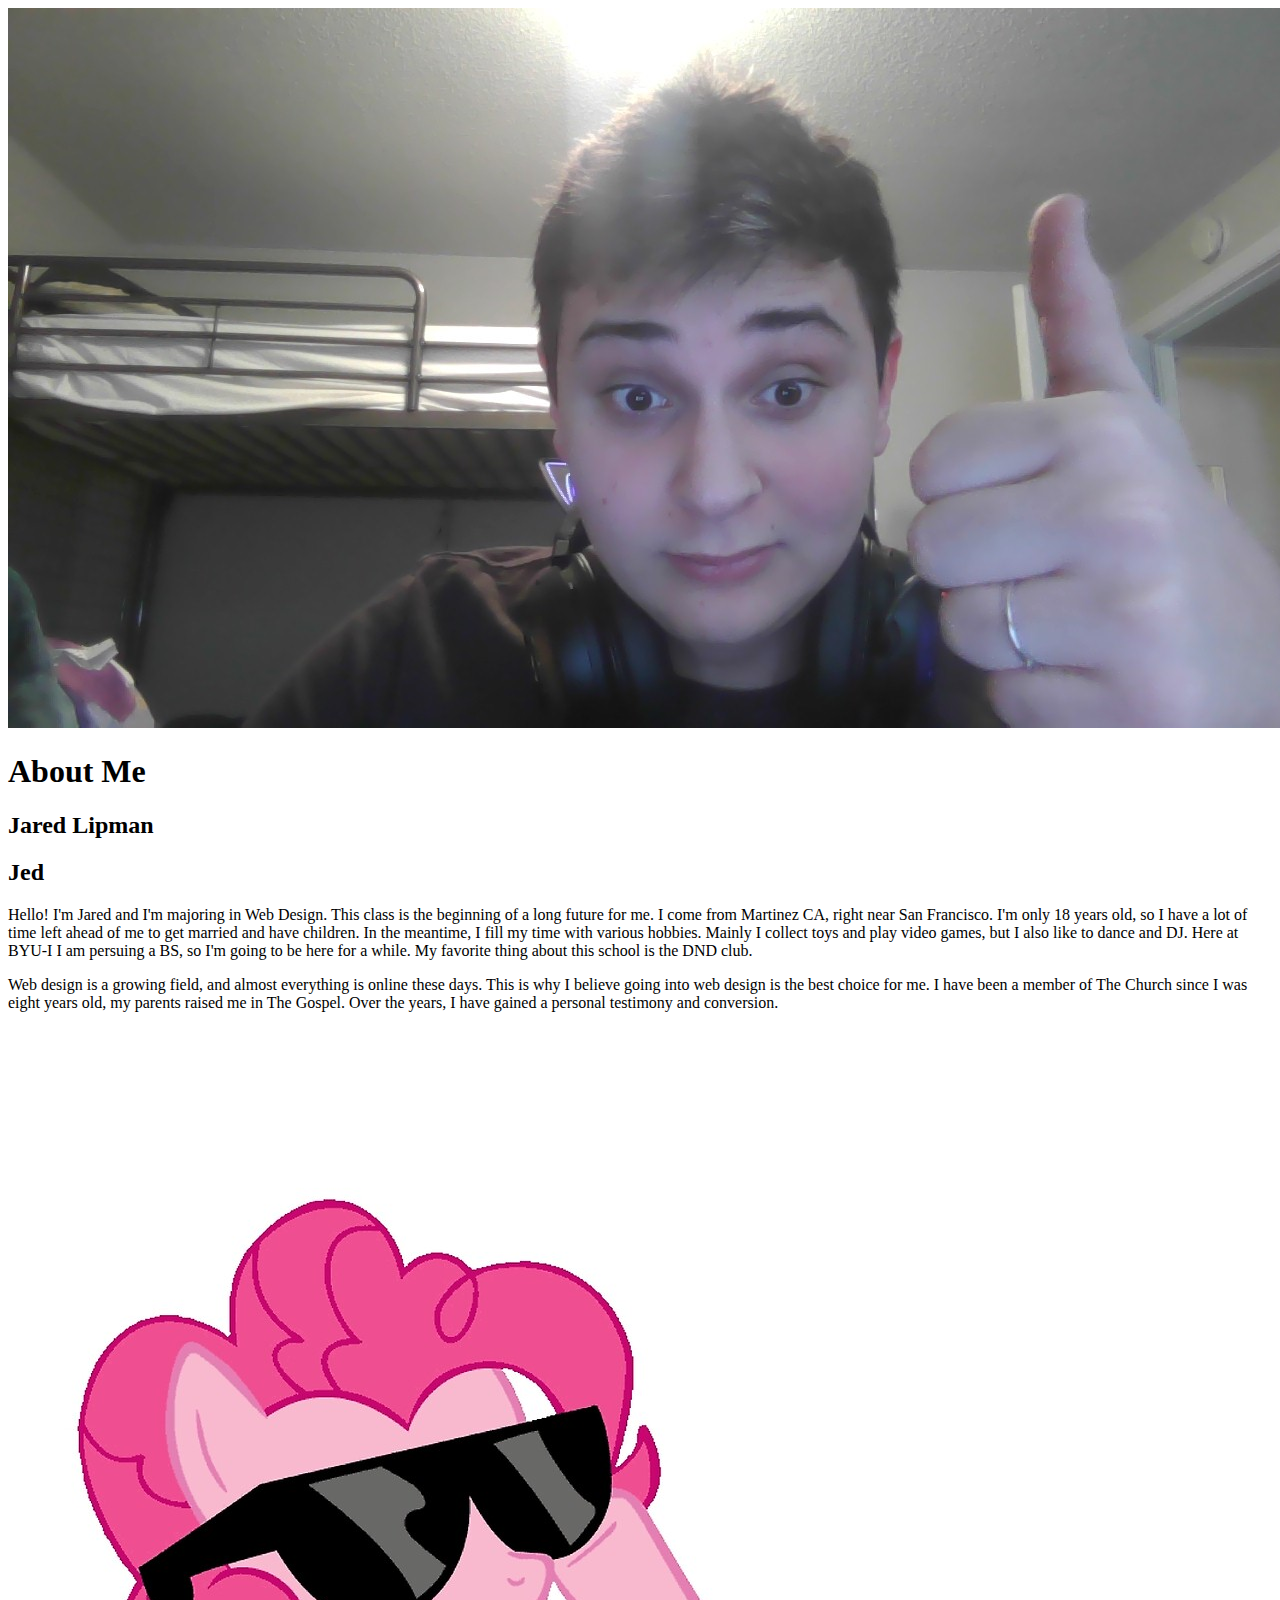
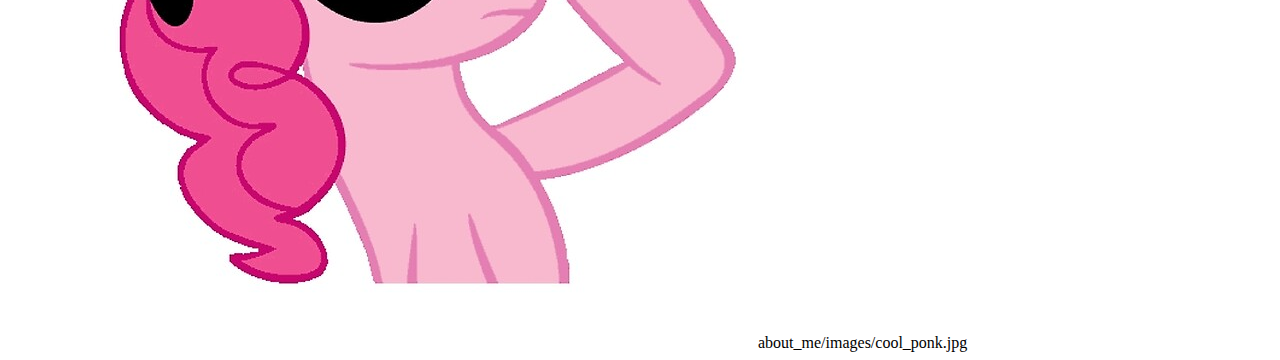
<file: about_me/index.html>
<!DOCTYPE html>
<html lang="en">
  <head>
    <meta charset="UTF-8">
    <meta http-equiv="X-UA-Compatible" content="IE=edge">
    <meta name="viewport" content="width=device-width, initial-scale=1.0">
    <img src="images/me.jpg" alt="literally me">
    <title>All About Me</title>
  </head>
  <body>
    <h1>About Me</h1>
    <h2>Jared Lipman</h2>
    <h2>Jed</h2>
    <p>Hello! I'm Jared and I'm majoring in Web Design. This class is the beginning of a long future for me. I come from Martinez CA, right near San Francisco. I'm only 18 years old, so I have a lot of time left ahead of me to get married and have children. In the meantime, I fill my time with various hobbies. Mainly I collect toys and play video games, but I also like to dance and DJ. Here at BYU-I I am persuing a BS, so I'm going to be here for a while. My favorite thing about this school is the DND club.
        </p>
       <p> Web design is a growing field, and almost everything is online these days. This is why I believe going into web design is the best choice for me.
        I have been a member of The Church since I was eight years old, my parents raised me in The Gospel. Over the years, I have gained a personal testimony and conversion.
    </p>
    <img src="images/cool_ponk.jpg" alt="Cool Pink Pony">about_me/images/cool_ponk.jpg
    <footer></footer>
  </body>
</html>
</file>
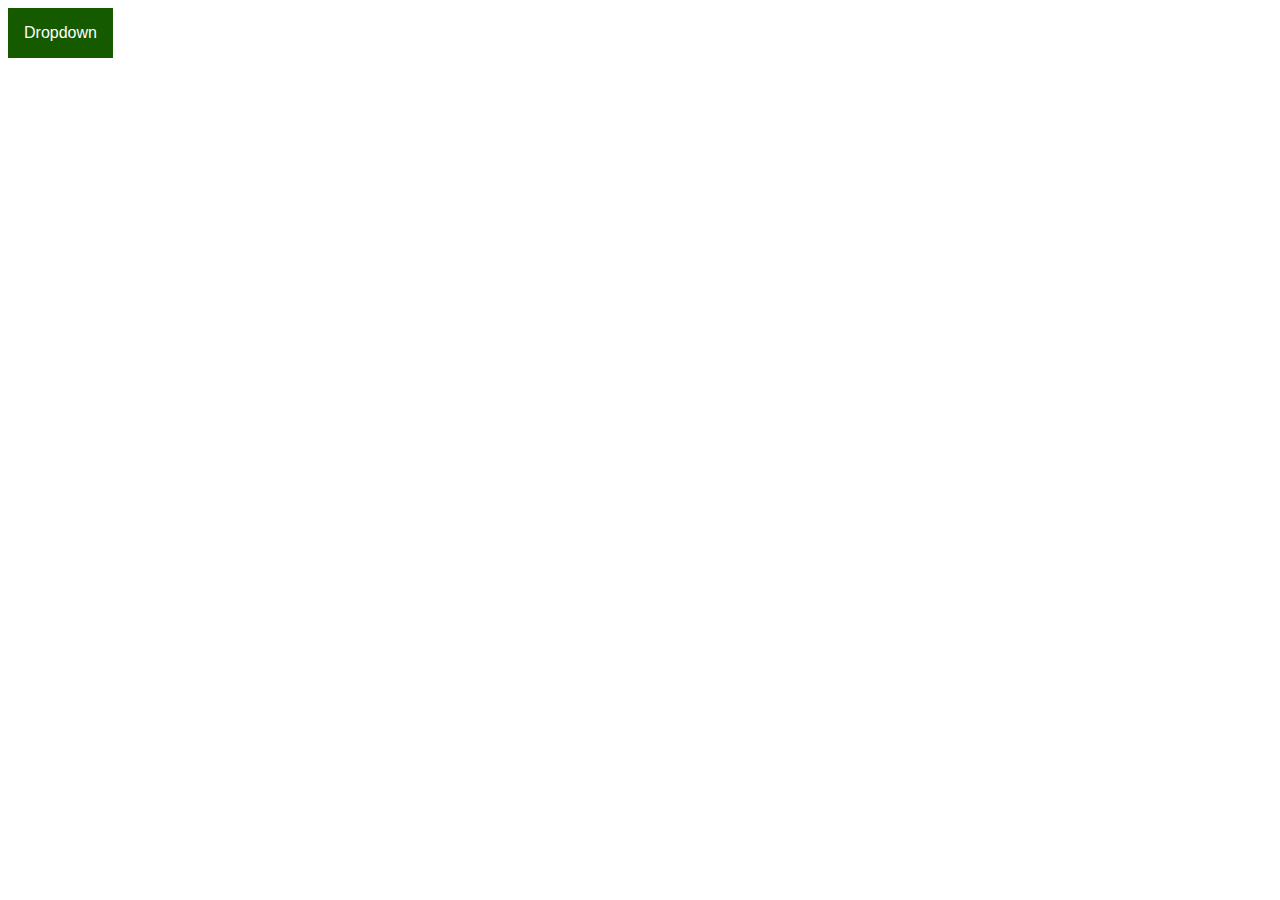
<file: component/index.html>
<!DOCTYPE html>
<html lang="en">
<head>
    <meta charset="UTF-8">
    <meta http-equiv="X-UA-Compatible" content="IE=edge">
    <meta name="viewport" content="width=device-width, initial-scale=1.0">
    <title>Component Practive: Dropdown</title>
    <link type="text/css" rel="stylesheet" href="styles.css">
</head>
<main>
<body>
    
    <div class="dropdown">
        <button class="dropbtn">Dropdown</button>
        <div class="dropdown-content">
          <a href="#">Fake Link</a>
          <a href="#">Not real</a>
          <a href="#">Coming soon?</a>
        </div>
      </div>

</body>
</main>
</html>
</file>
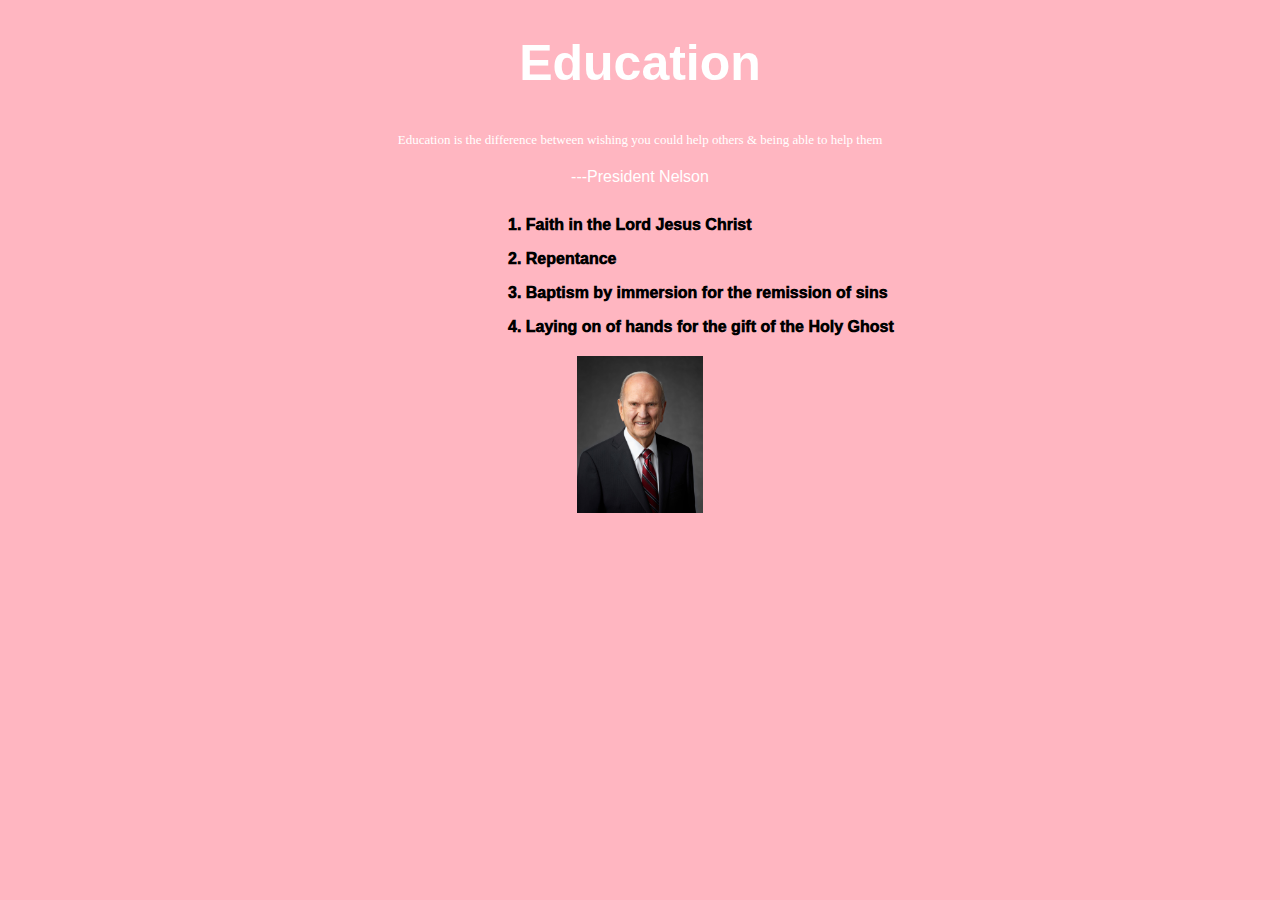
<file: education/index.html>
<!DOCTYPE html>
<html lang="en">
<head>
    <meta charset="UTF-8">
    <meta http-equiv="X-UA-Compatible" content="IE=edge">
    <meta name="viewport" content="width=device-width, initial-scale=1.0">
    <title>Education</title>
    <link rel="stylesheet" href="styles/style.css">
</head>
<body>
<h1>Education</h1>
<p id="quote">Education is the difference between wishing you could help others & being able to help them</p>
<p id="quoteGiver">---President Nelson</p>
<p class="principles">1. Faith in the Lord Jesus Christ</p>
<p class="principles">2. Repentance</p>
<p class="principles">3. Baptism by immersion for the remission of sins</p>
<p class="principles">4. Laying on of hands for the gift of the Holy Ghost</p>
<img src="images/nelson.jpeg" alt="Our Prophet">
</body>
</html>
</file>
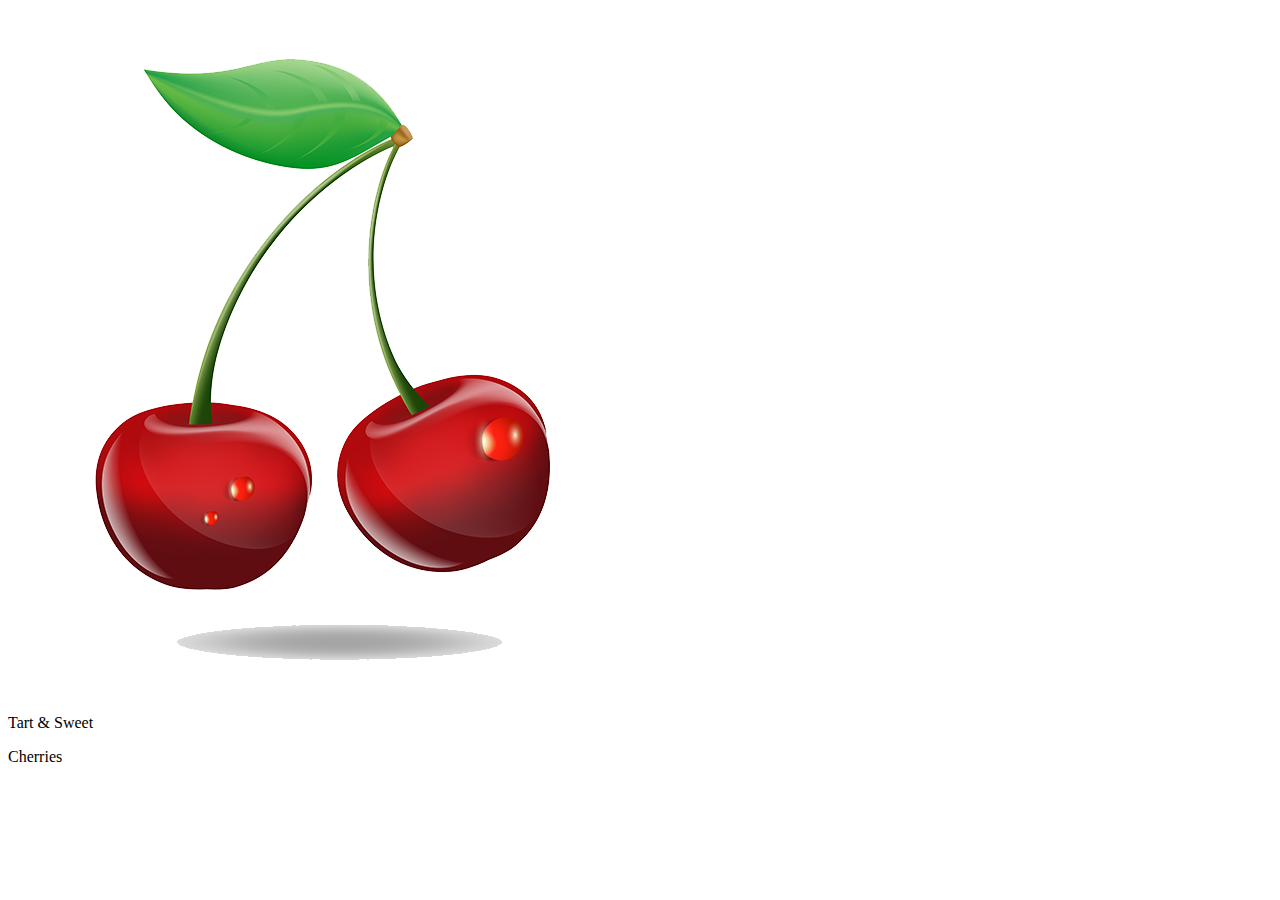
<file: week_06_challenge/index.html>
<!DOCTYPE html>
<html lang="en">
<head>
    <meta charset="UTF-8">
    <meta http-equiv="X-UA-Compatible" content="IE=edge">
    <meta name="viewport" content="width=device-width, initial-scale=1.0">
    <title>Document</title>
</head>
<body>
        <img src="styles/w06_cherries.png" alt="Juicy and tart cherries" width="auto" height="auto">
        <p>Tart & Sweet</p>
        <p class="cherries">Cherries</p>
</body>
</html>
</file>
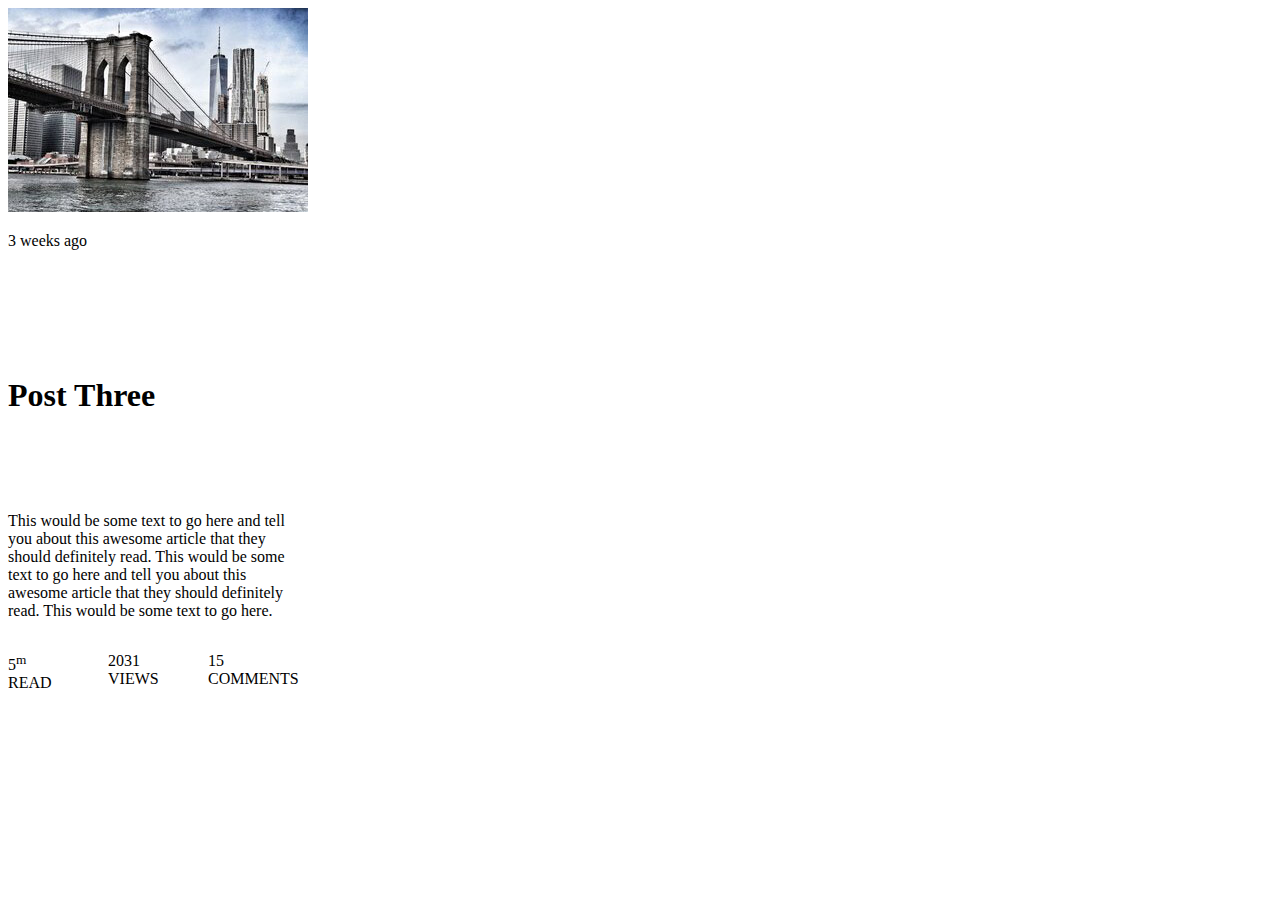
<file: week_09_challenge/index.html>
<!DOCTYPE html>
<html lang="en">
<head>
    <meta charset="UTF-8">
    <meta http-equiv="X-UA-Compatible" content="IE=edge">
    <meta name="viewport" content="width=device-width, initial-scale=1.0">
    <title>Week 09 Challenge</title>
    <link rel="stylesheet" type="text/css" href="styles/styles.css" />
</head>
<body>
    <div class="content">
        <img src="images/w09_ice_img.jpg" alt="City scape image">
        <main>  
            <p class="time">3 weeks ago</p>
            <h1>Post Three</h1>
            <p class="p-text">This would be some text to go here and tell you about this awesome article that 
                   they should definitely read. This would be some text to go here and tell you about this awesome 
                   article that they should definitely read. This would be some text to go here.</p>
        </main>
        <footer>
            <p class="footer-text line-right"><span class="footer-numbers">5</span><sup>m</sup><br>READ</p>
            <p class="footer-text line-right"><span class="footer-numbers">2031</span><br>VIEWS</p>
            <p  class="footer-text"><span class="footer-numbers">15</span><br>COMMENTS</p>
        </footer>
    </div>
</body>
</html>
</file>
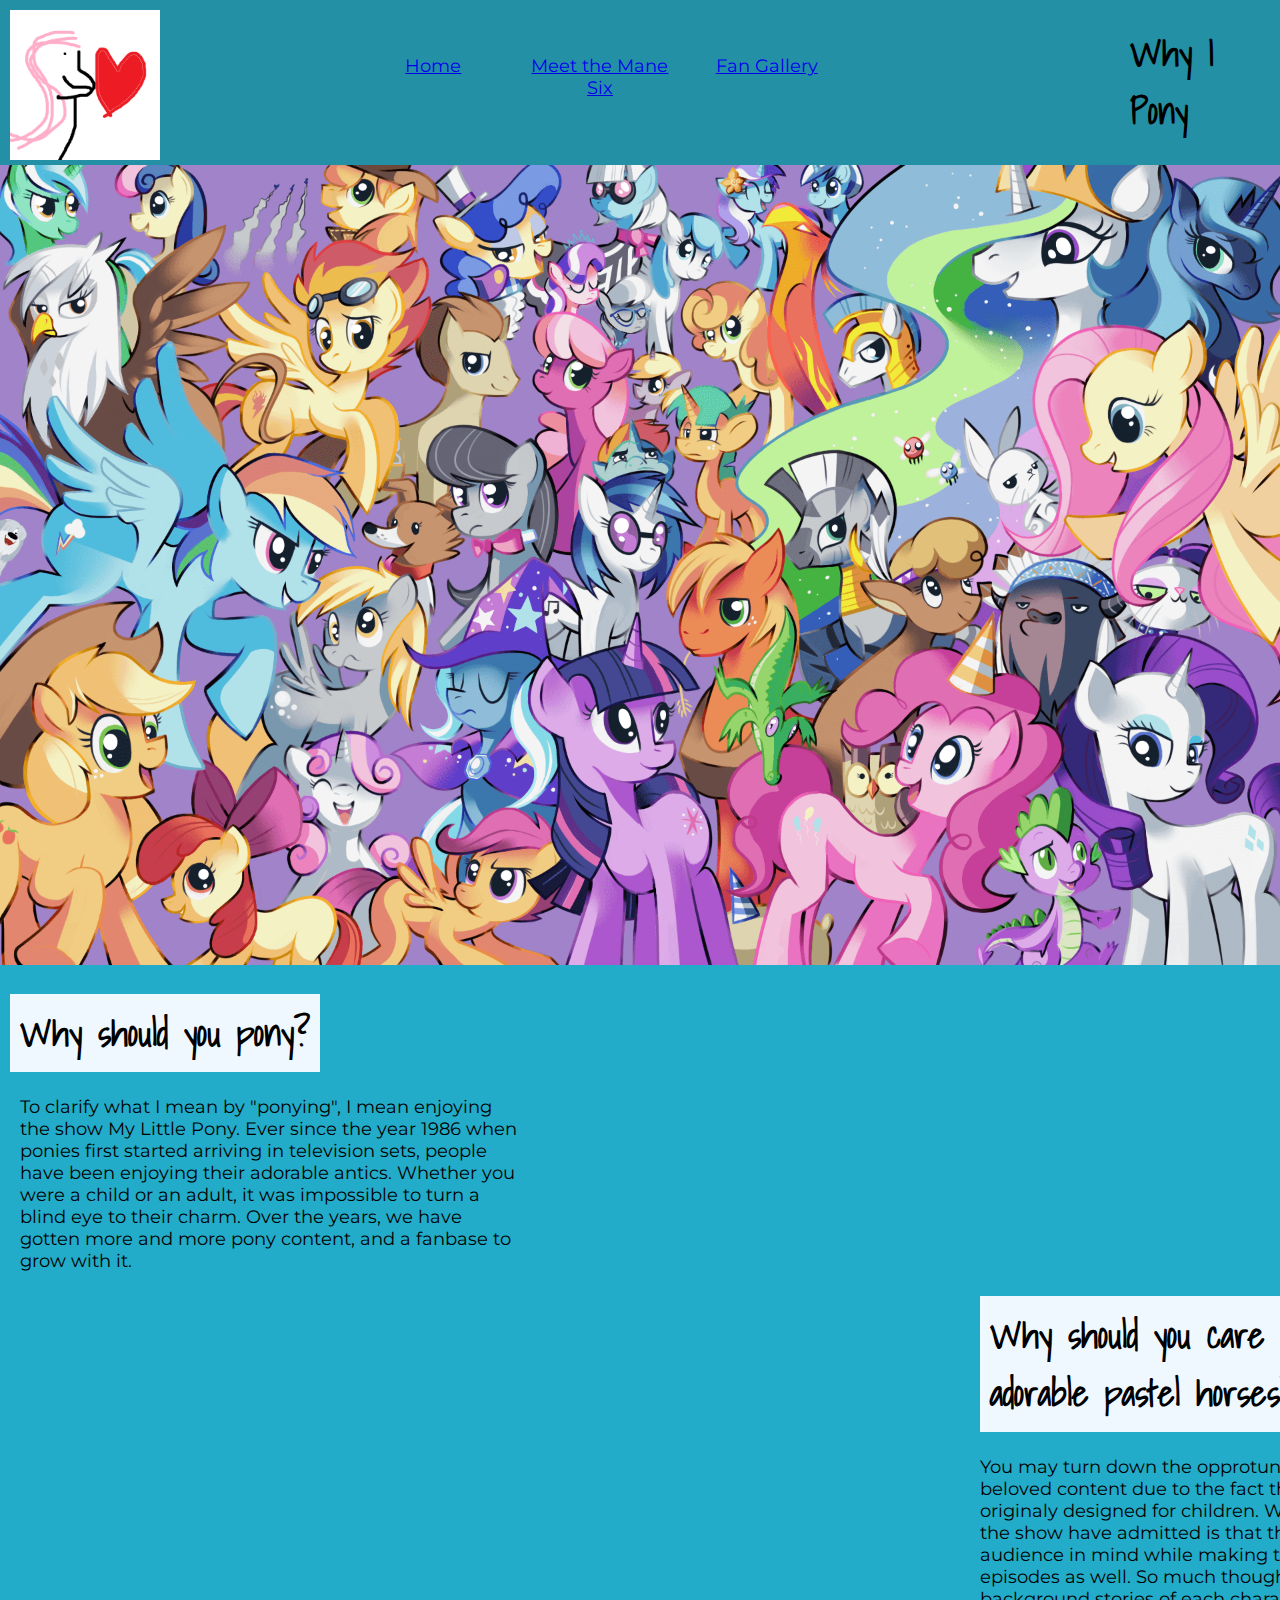
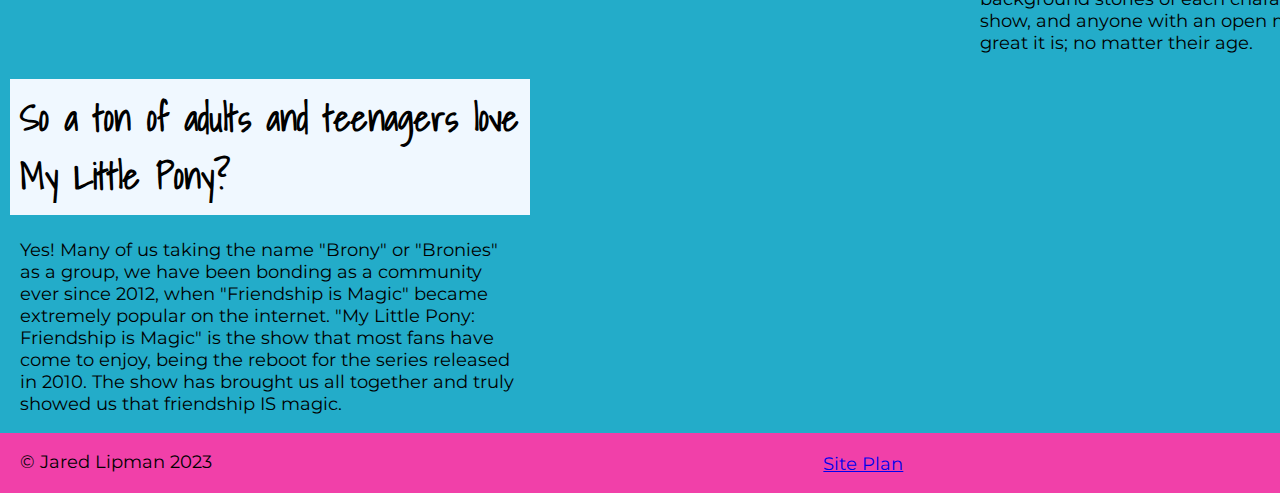
<file: whyipony/index.html>
<!DOCTYPE html>
<html lang="en">
<head>
    <meta charset="UTF-8">
    <meta http-equiv="X-UA-Compatible" content="IE=edge">
    <meta name="viewport" content="width=device-width, initial-scale=1.0">
    <title>Why I Pony</title>
    <link type="text/css" rel="stylesheet" href="styles/home.css">
</head>
<body>
    <header>
        <a id="logo_link" href="index.html">
            <img class="logo" src="images/why_i_pony_logo.png" alt="Why I Pony Logo">
        </a>
        <nav>
            <a href="index.html">Home</a>
            <a href="meet_the_mane_six.html">Meet the Mane Six</a>
            <a href="fan_gallery.html">Fan Gallery</a>
        </nav>
        <h1 class="name">
            Why I Pony
        </h1>
    </header>
    <main>
    <img class="hero" src="images/mlp_fim.jpg" alt="hero image">
        <h1 class="first">
        Why should you pony?
        </h1>
        <section class="one">
        <p>
        To clarify what I mean by "ponying", I mean enjoying the show My Little Pony. Ever since the year 1986 when ponies first started arriving in television sets, people have been enjoying their adorable antics. Whether you were a child or an adult, it was impossible to turn a blind eye to their charm. Over the years, we have gotten more and more pony content, and a fanbase to grow with it.
        </p>
        </section>
        <h1 class="right">
        Why should you care about these adorable pastel horses? 
        </h1>
        <section class="two">
        <p>
        You may turn down the opprotunity to delve into this beloved content due to the fact that the show was originaly designed for children. What the adults behind the show have admitted is that they had an older audience in mind while making the characters and episodes as well. So much thought was put into the background stories of each character and area of the show, and anyone with an open mind can see how great it is; no matter their age.
        </p>
        </section>
        <h1 class="left">
        So a ton of adults and teenagers love My Little Pony?
        </h1>
        <section class="one">
        <p>
        Yes! Many of us taking the name "Brony" or "Bronies" as a group, we have been bonding as a community ever since 2012, when "Friendship is Magic" became extremely popular on the internet. "My Little Pony: Friendship is Magic" is the show that most fans have come to enjoy, being the reboot for the series released in 2010. The show has brought us all together and truly showed us that friendship IS magic.
        </p>
        </section>
    </main>
    <footer>
<p class="my-name">
        © Jared Lipman 2023
</p>
        <nav class="site-plan-link">
            <a href="site-plan.html">Site Plan</a>
        </nav>
    </footer>
</body>
</html>
</file>
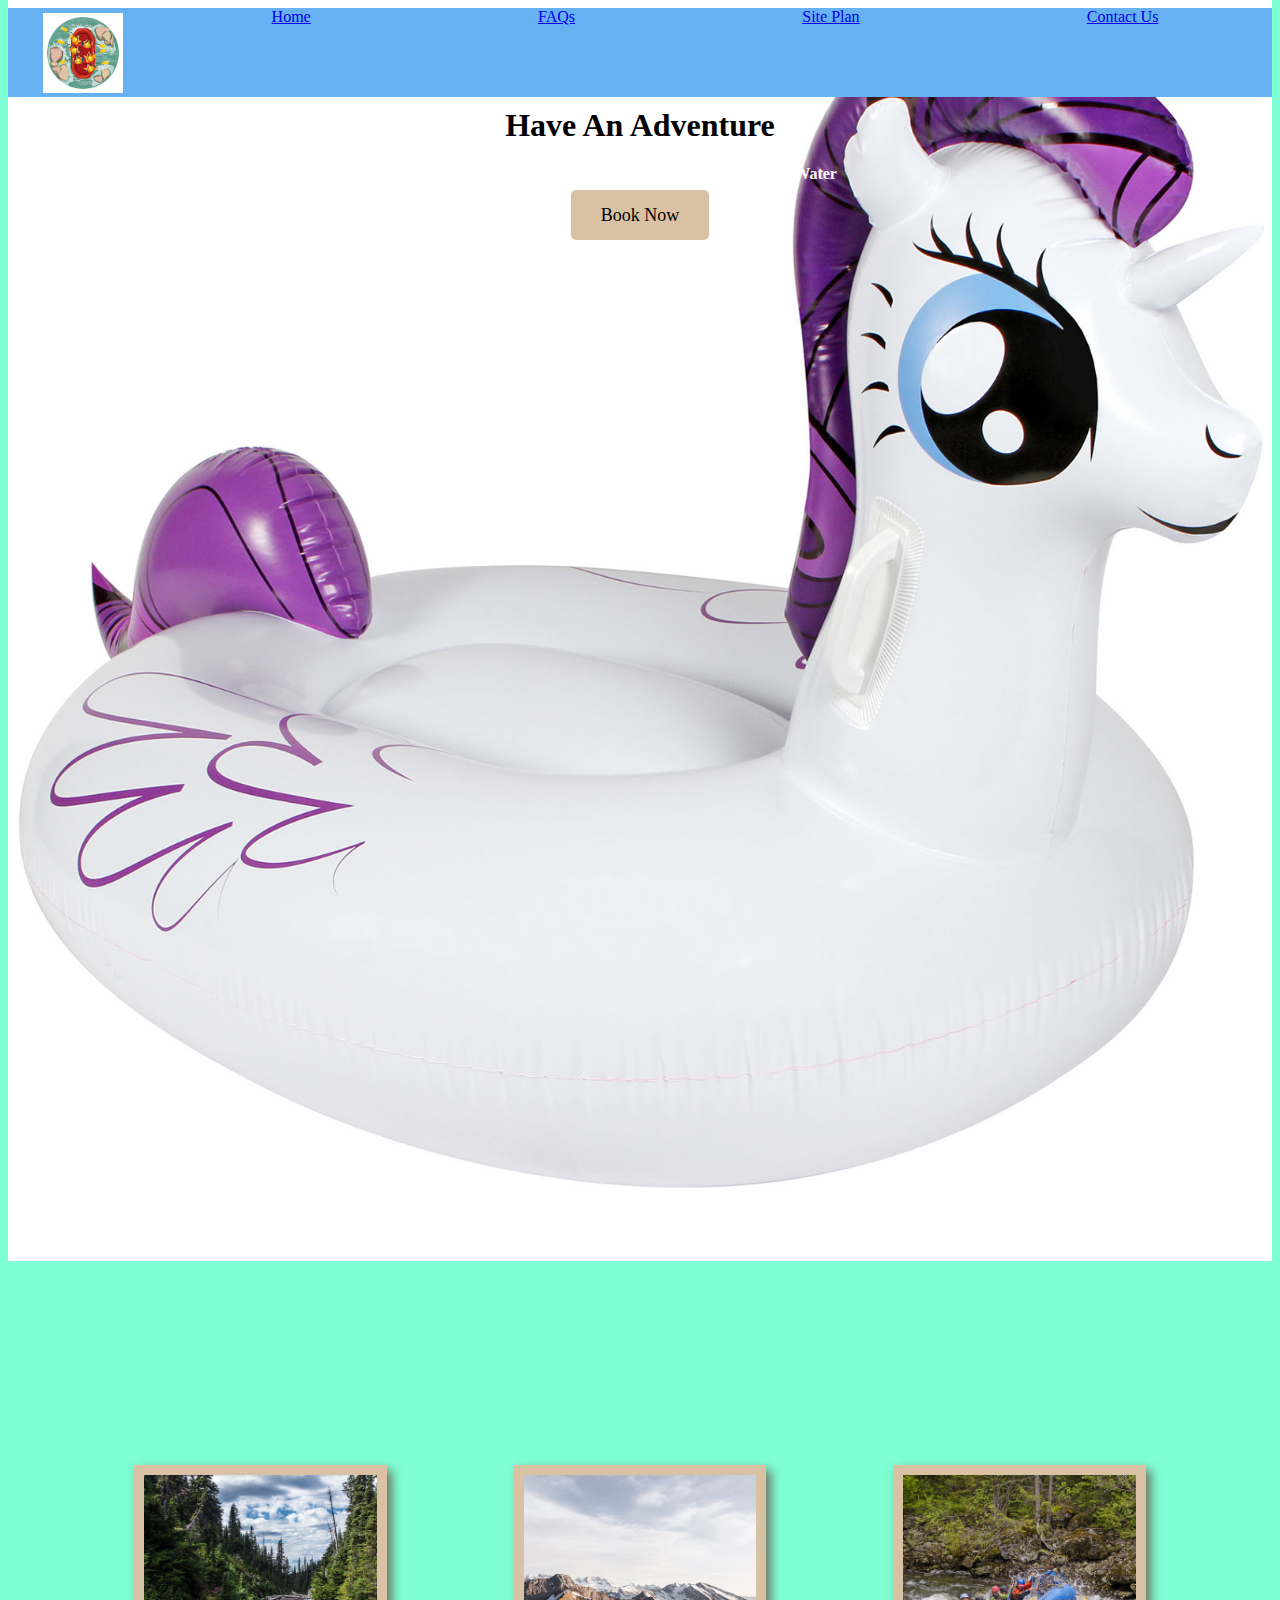
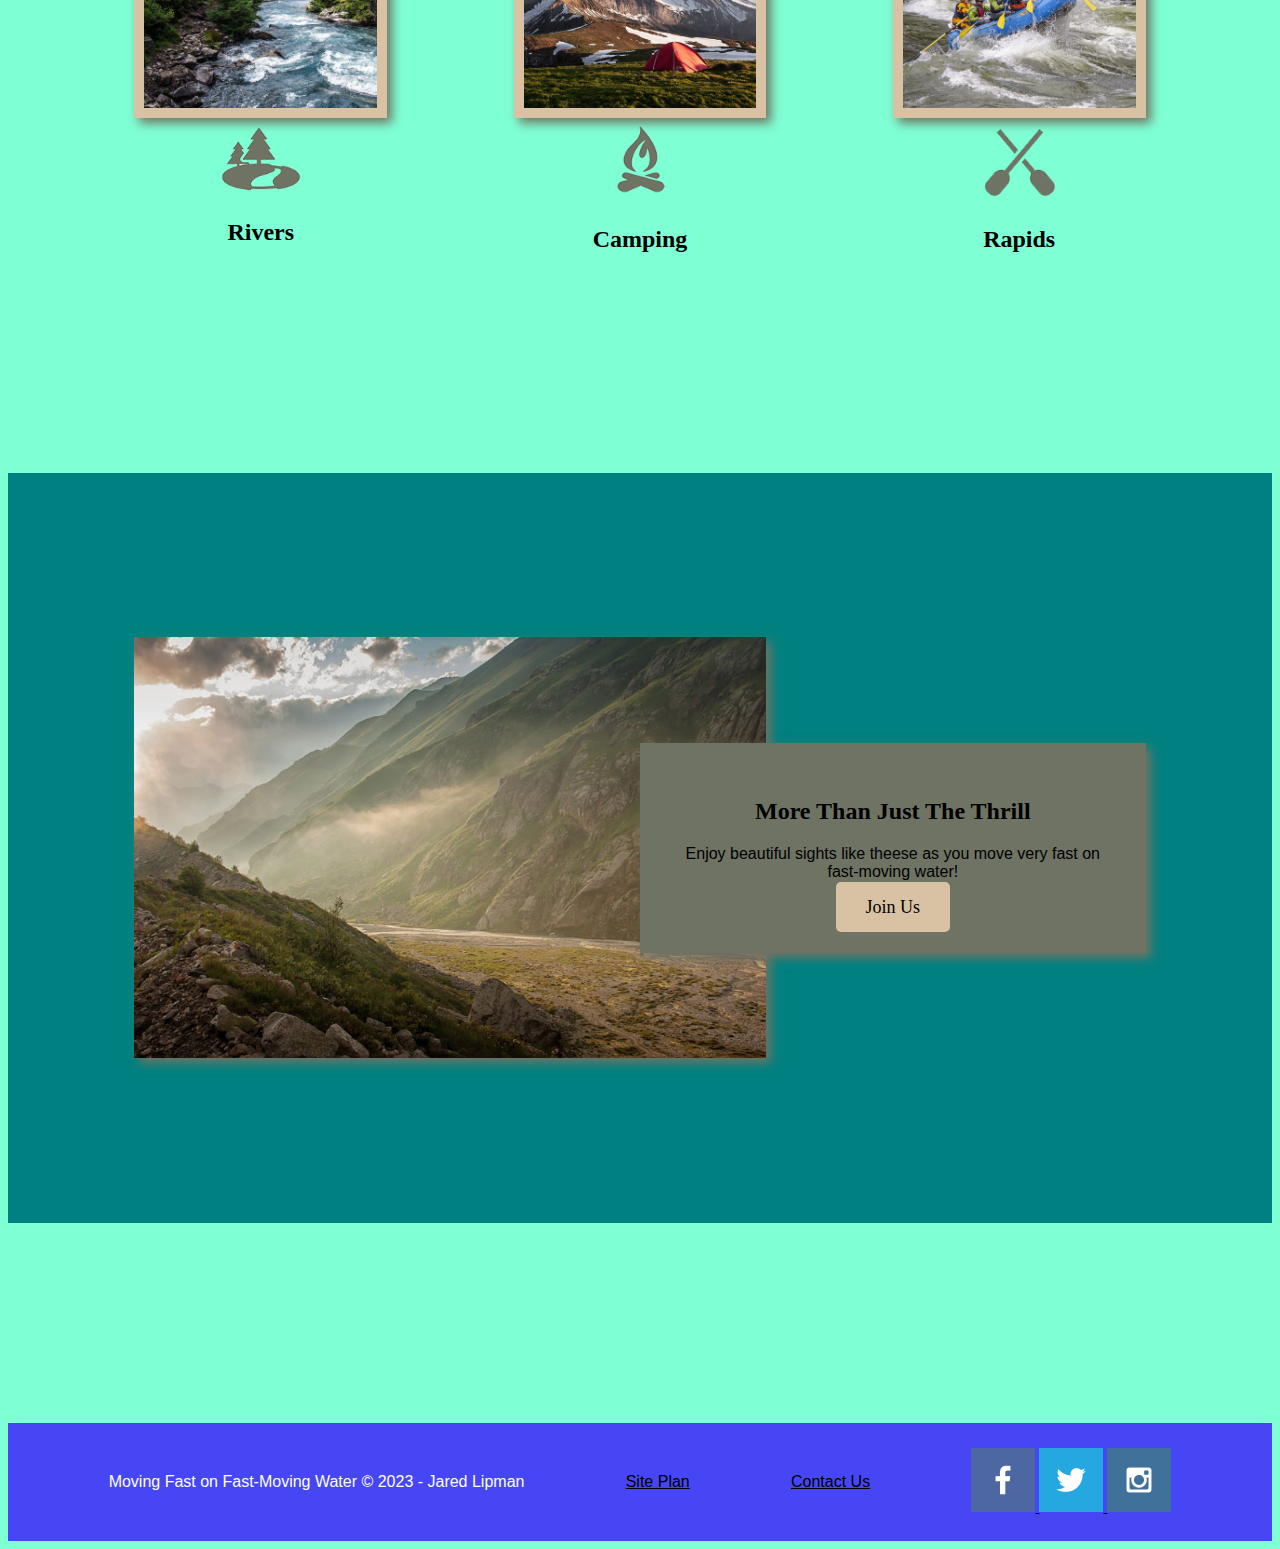
<file: wwr/index.html>
<!DOCTYPE html>
<html lang="en">
<head>
    <meta charset="UTF-8">
    <meta http-equiv="X-UA-Compatible" content="IE=edge">
    <meta name="viewport" content="width=device-width, initial-scale=1.0">
    <link rel="stylesheet" href="styles/style.css">
    <title>Moving Fast on Fast-Moving Water</title>
</head>
<body>
<div id="content">
    <header>
        <a id="logo_link" href="index.html">
            <img class="logo" src="images/logo10_200.png" alt="Moving  Fast OFMW Logo">
        </a>
        <nav>
            <a href="index.html">Home</a>
            <a href="faqs.html">FAQs</a>
            <a href="site-plan-rafting.html">Site Plan</a>
            <a href="contactus.html">Contact Us</a>
        </nav>
    </header>
    
    <div id="hero">
        <div id="hero-box">
            <img id="hero-img" src="images/hero.png" alt="A pony that is ready to raft">
        </div>
        <section id="hero-msg">
            <h1 class="home-title">Have An Adventure</h1>
            <h4>Make Memories with Moving Fast on Fast-Moving Water </h4>
            <div class='button-box'>
                <a class='book' href="contactus.html">Book Now</a>
            </div>
        </section>
    </div>
    <main class="home-grid">
        <section class="rivers-card">
            <img class="card-img" src="images/rivers.jpg" alt="river in forest">
            <img class="icon" src="images/river_icon.png" alt="river icon">
            <h2>Rivers</h2>
        </section>
        <section class="camping-card">
            <img class="card-img" src="images/camping.jpg" alt="tent in mountains">
            <img class="icon" src="images/fire_icon.png" alt="fire icon">
            <h2>Camping</h2>
        </section>
        <section class="rapids-card">
            <img class="card-img" src="images/rapids.jpg" alt="rafting boat">
            <img class="icon" src="images/oars.png" alt="oars icon">
            <h2>Rapids</h2>
        </section>
        <div id="background"></div>
        <img class="mountains" src="images/mountains.jpg" alt="Misty mountains">
        <section class="msg">
            <h2>More Than Just The Thrill</h2>
            <p>Enjoy beautiful sights like theese as you move very fast on fast-moving water! </p>
            <a class='join' href="rivers.html">Join Us</a>
        </section>
    </main>
<footer>
    <p>Moving Fast on Fast-Moving Water &copy; 2023 - Jared Lipman</p>
    <p><a href="site-plan-rafting.html">Site Plan</a></p>
    <p><a href="contactus.html">Contact Us</a></p>
    <div class="social">
        <a href="https://facebook.com" target="_blank">
            <img src="images/facebook.png" alt="fb icon">
        </a>
        <a href="https://twitter.com" target="_blank">
            <img src="images/twitter.png" alt="twitter icon">
        </a>
        <a href="https://instagram.com" target="_blank">
            <img src="images/instagram.png" alt="instagram icon">
        </a>
    </div>
</footer>
 </div>  
    </body>
</file>
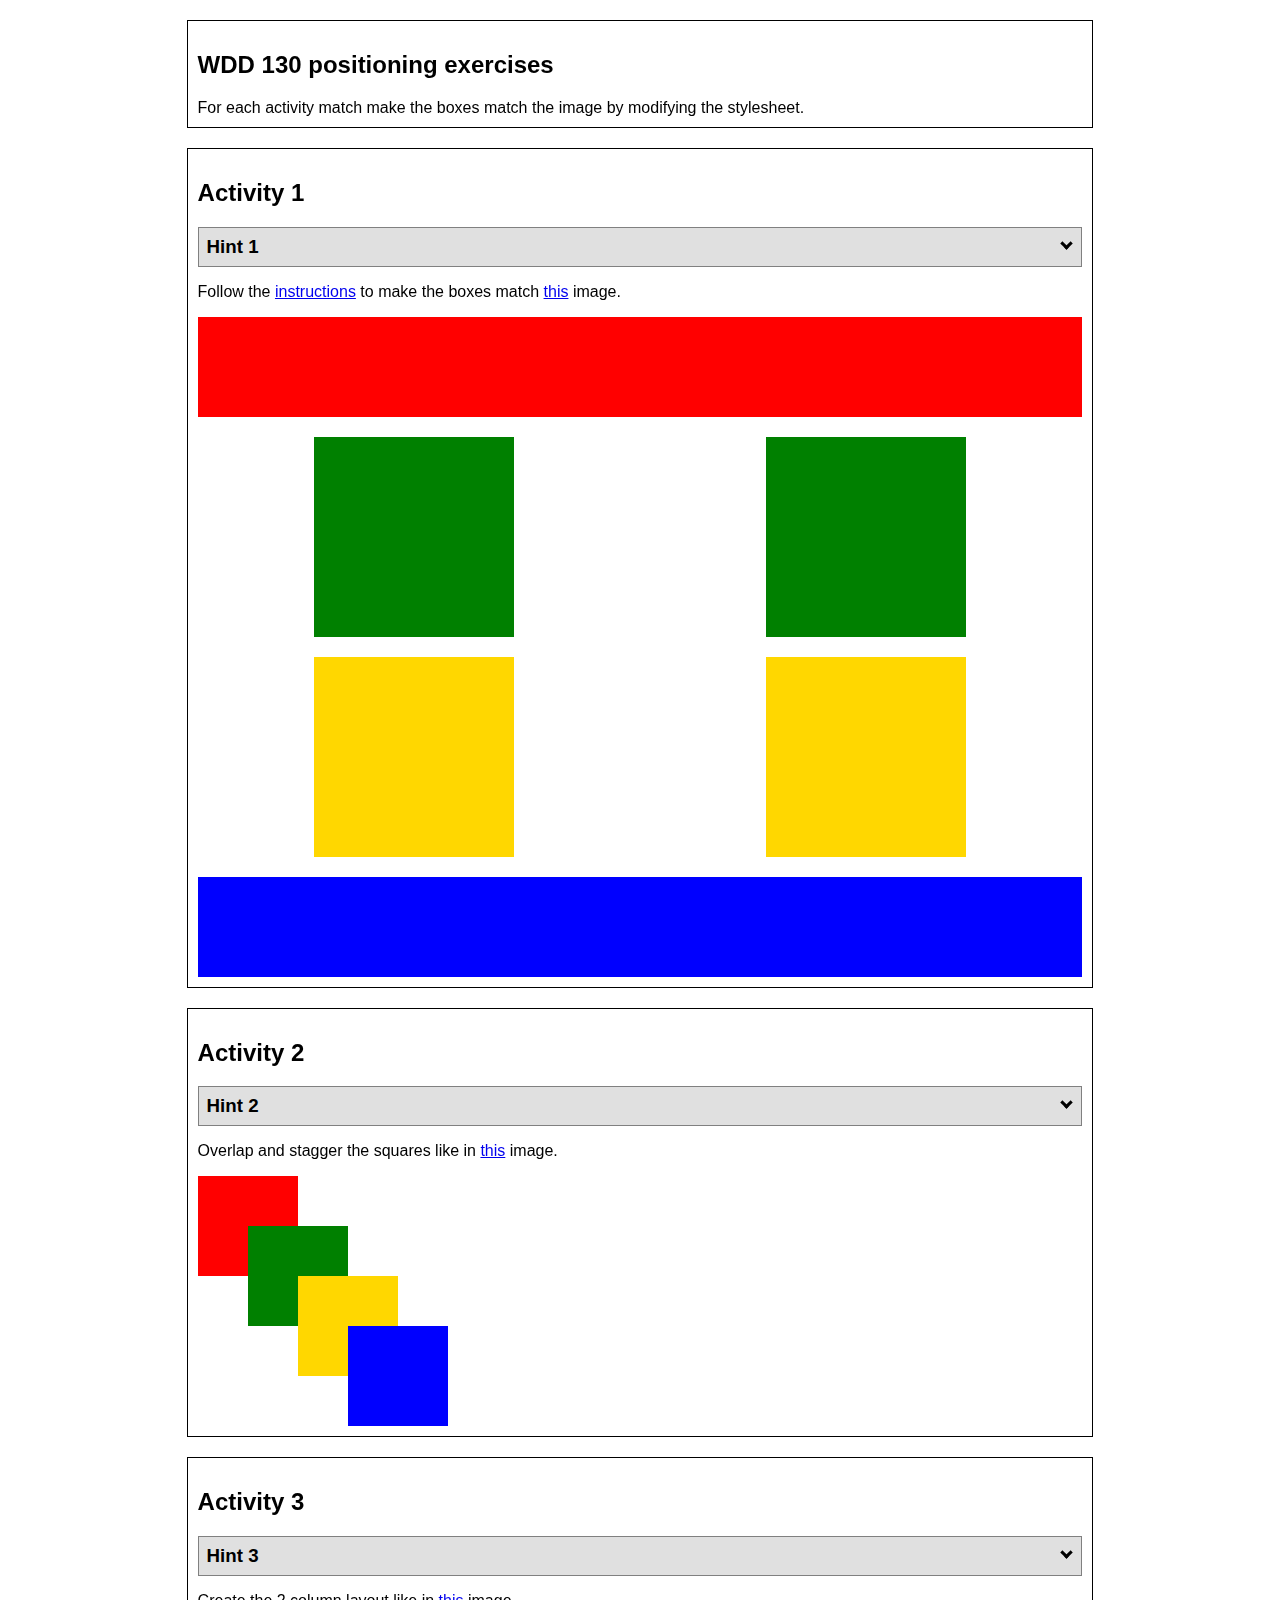
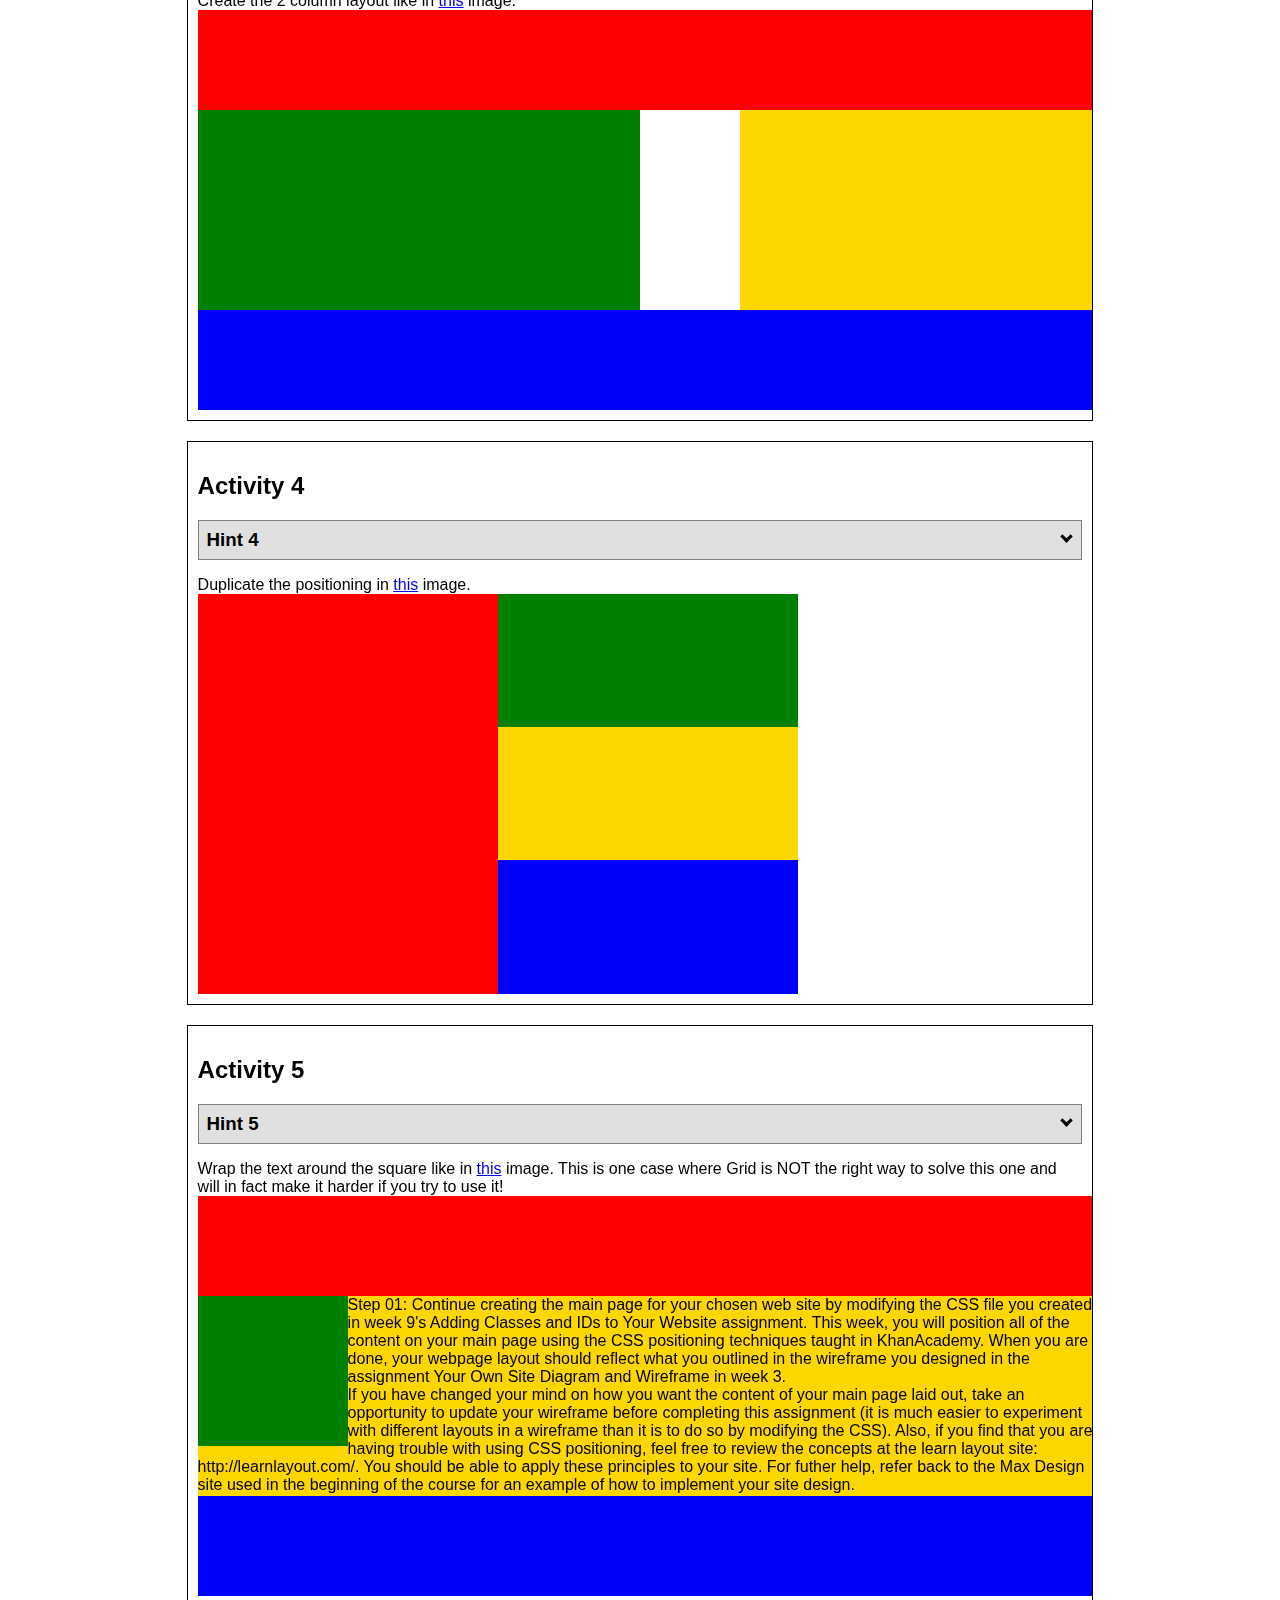
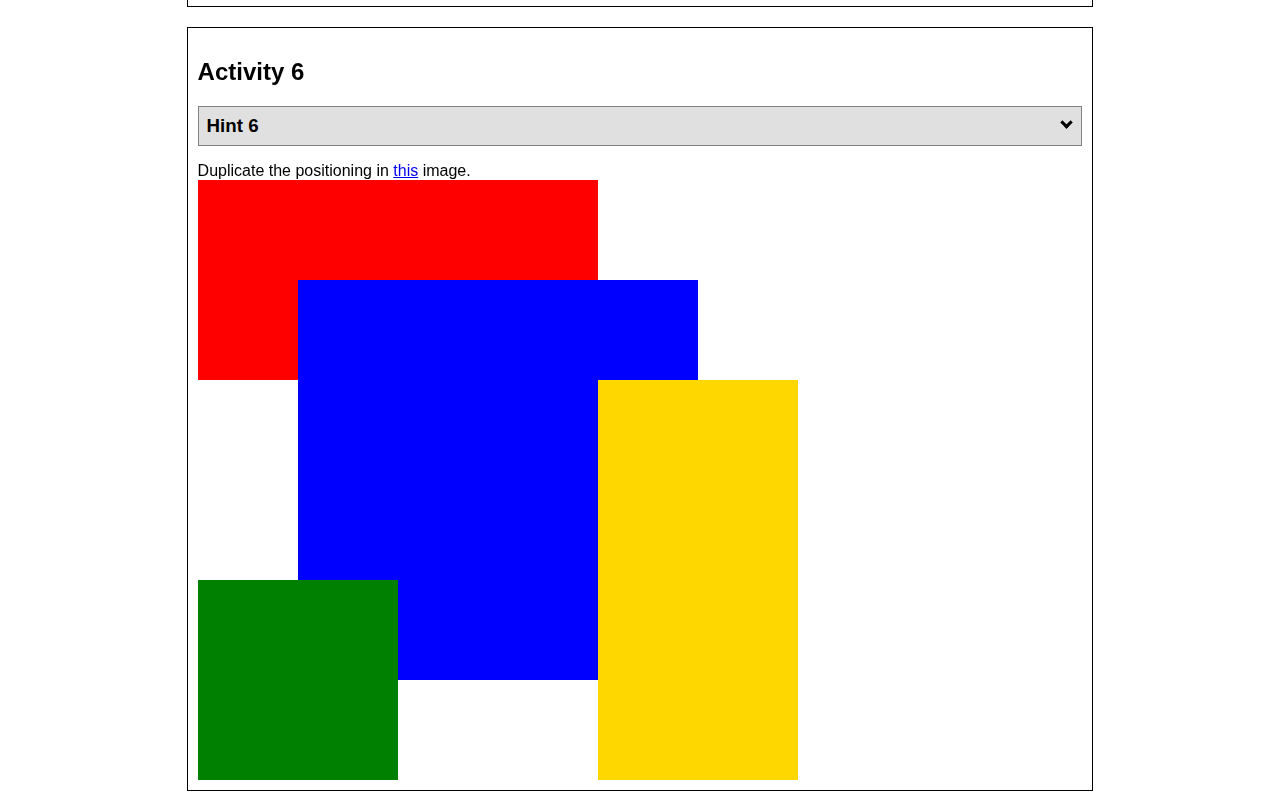
<file: positioning.html>
<!DOCTYPE html>
<html lang="en">
  <head>
    <!-- HTML - Name: positioning.html -->
    <title>Positioning Activity</title>
    <link rel="stylesheet" type="text/css" href="positionstyles.css" />
  </head>
  <body>
    <div class="activity">
      <h2>WDD 130 positioning exercises</h2>
      For each activity match make the boxes match the image by modifying the stylesheet.</div>
    <div class="activity">
      <h2>Activity 1</h2>
      <section class="hint"><input type="checkbox" ><i></i> <h3>Hint 1</h3><div><p>Check out the <a href="https://byui-wdd.github.io/wdd130/activities/w06-css-positioning.html" target="_blank">activity instructions</a> in Ilearn!</p></div></section>
      <p>Follow the <a href="https://byui-wdd.github.io/wdd130/activities/w06-css-positioning.html" target="_blank">instructions</a> to make the boxes match  <a href="https://byui-wdd.github.io/wdd130/images/example1.png" target="_blank">this</a> image.</p>
      <div class="content1" >
        <div class="red1" ></div>
        <div class="green1" ></div>
        <div class="green1" ></div>
        <div class="yellow1"></div>
        <div class="yellow1"></div>
        <div class="blue1"></div>
      </div>
    </div>
    <div class="activity">
      <h2>Activity 2</h2>
      <section class="hint"><input type="checkbox" > <h3>Hint 2</h3><i></i><div>
      <ul>
      <li>grid-template-columns: 50px 50px 50px 50px 50px </li></ul></div></section>
      <p>Overlap and stagger the squares like in <a href="https://byui-wdd.github.io/wdd130/images/example2.png" target="_blank">this</a> image.</p>
      <div class="content2" >
        <div class="red2" ></div>
        <div class="green2" ></div>
        <div class="yellow2"></div>
        <div class="blue2"></div>
      </div>
    </div>
    <div class="activity">
      <h2>Activity 3</h2>
      <section class="hint"><input type="checkbox" > <h3>Hint 3</h3><i></i><div><p>This one is going to be best solved with CSS Grid. Remember to make the boxes the right width first...then start moving them around. </p><h4>Properties used:</h4><ul><li>display:grid;</li><li>grid-template-columns:</li><li>grid-column-gap:</li>
        <li>grid-column:</li>  </ul></div></section>
      Create the 2 column layout like in <a href="https://byui-wdd.github.io/wdd130/images/example3.png" target="_blank">this</a>  image.
      <div class="content3" >
        <div class="red3" ></div>
        <div class="green3" ></div>
        <div class="yellow3"></div>
        <div class="blue3"></div>
      </div>
    </div>
    <div class="activity">
      <h2>Activity 4</h2>
      <section class="hint"><input type="checkbox" > <h3>Hint 4</h3><i></i><div><p>For the others we have been primarily concerned with width. For this one you will need to adjust height as well. </p><h4>Properties used:</h4><ul><li>display:grid;</li><li>grid-template-columns:</li><li>grid-row:</li></ul></div></section>
      Duplicate the positioning in <a href="https://byui-wdd.github.io/wdd130/images/example4.png" target="_blank">this</a> image. 
      <div class="content4" >
        <div class="red4" ></div>
        <div class="green4" ></div>
        <div class="yellow4"></div>
        <div class="blue4"></div>
      </div>
    </div>

    <div class="activity">
      <h2>Activity 5</h2>
      <section class="hint"><input type="checkbox" > <h3>Hint 5</h3><i></i><div><p>Grid is <strong>not</strong> the right way to do this.  In fact there is only one way to really do that...and that is with float. Remember that we float the thing we want the text to wrap around.  Also remember to start by making all the shapes the right size and shape.</p><h4>Properties used:</h4><ul><li>float: left;</li></ul></div></section>
      Wrap the text around the square like in <a href="https://byui-wdd.github.io/wdd130/images/example5.png" target="_blank">this</a> image. This is one case where Grid is NOT the right way to solve this one and will in fact make it harder if you try to use it!
      <div class="content5" >
        <div class="red5" ></div>
        <div class="green5" ></div>
        <div class="yellow5">Step 01: Continue creating the main page for your chosen web site by modifying the CSS file you created in week 9's Adding Classes and IDs to Your Website assignment. This week, you will position all of the content on your main page using the CSS positioning techniques taught in KhanAcademy. When you are done, your webpage layout should reflect what you outlined in the wireframe you designed in the assignment Your Own Site Diagram and Wireframe in week 3. <br />
          If you have changed your mind on how you want the content of your main page laid out, take an opportunity to update your wireframe before completing this assignment (it is much easier to experiment with different layouts in a wireframe than it is to do so by modifying the CSS). Also, if you find that you are having trouble with using CSS positioning, feel free to review the concepts at the learn layout site: http://learnlayout.com/. You should be able to apply these principles to your site. For futher help, refer back to the Max Design site used in the beginning of the course for an example of how to implement your site design.</div>
        <div class="blue5"></div>
      </div>
    </div>
    <div class="activity">
      <h2>Activity 6</h2>
      <section class="hint"><input type="checkbox" > <h3>Hint 6</h3><i></i><div><p>This one is all about visualizing the grid behind the layout. If you are having a hard time doing that first: all the sizes are even multiples of 100, and second here is another example with the lines drawn: <a href="https://byui-wdd.github.io/wdd130/images/example6-hint.png" target="_blank">example 6 with lines</a>. For this one you will find it easiest if you use px for the column width. You can also use <kbd>z-index</kbd> to control the element layering.    </p><h4>Properties used:</h4><ul><li>display:grid;</li><li>grid-template-columns:</li><li>grid-column:</li><li>grid-row:</li><li><a href="https://www.w3schools.com/cssref/pr_pos_z-index.asp" target="_blank">z-index:</a></li></ul></div></section>
      Duplicate the positioning in <a href="https://byui-wdd.github.io/wdd130/images/example6.png" target="_blank">this</a> image.
      <div class="content6" >
        <div class="red6" ></div>
        <div class="green6" ></div>
        <div class="yellow6"></div>
        <div class="blue6"></div>
      </div>
    </div>
  </body>
</html>
</file>
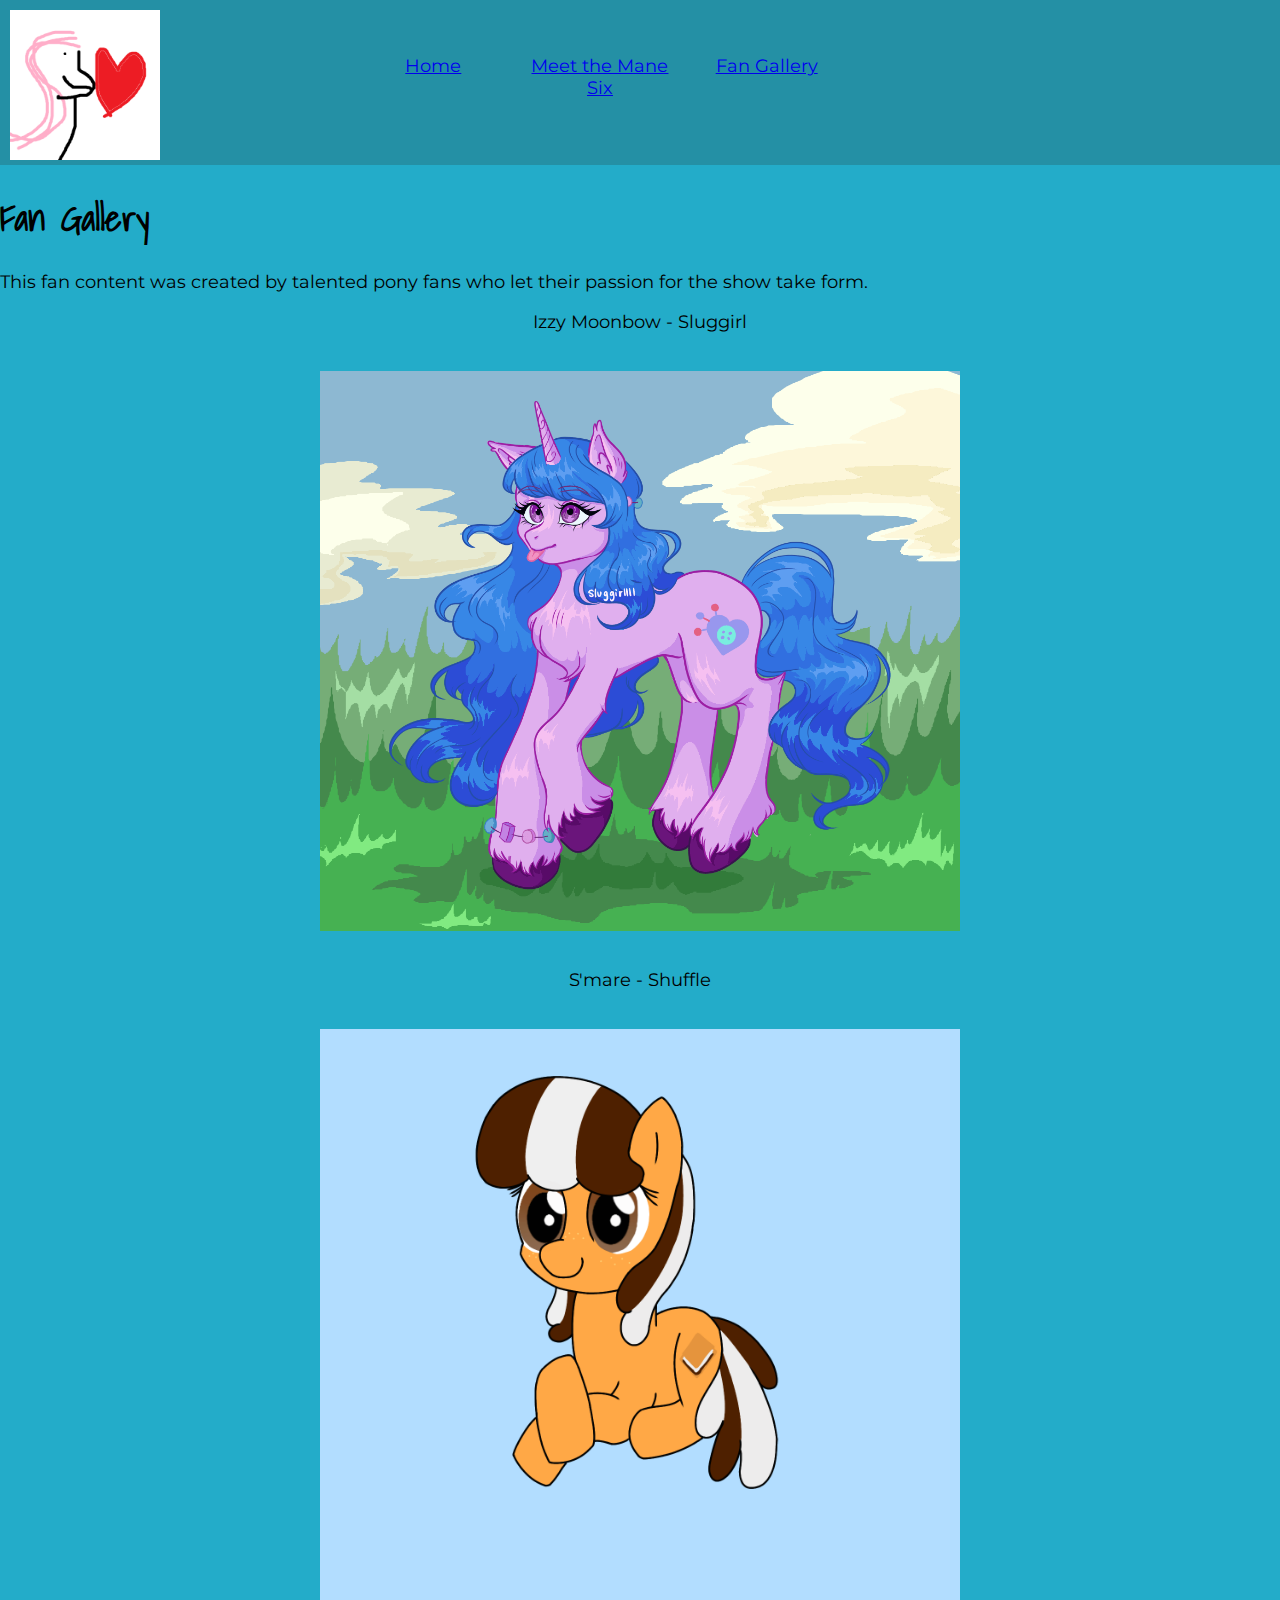
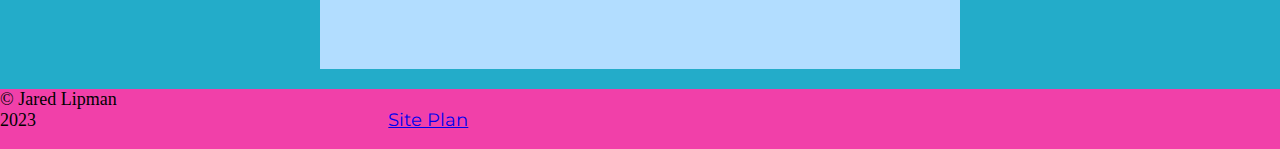
<file: whyipony/fan_gallery.html>
<!DOCTYPE html>
<html lang="en">
<head>
    <meta charset="UTF-8">
    <meta http-equiv="X-UA-Compatible" content="IE=edge">
    <meta name="viewport" content="width=device-width, initial-scale=1.0">
    <title>Fan Gallery</title>
    <link type="text/css" rel="stylesheet" href="styles/home.css">
</head>
<body>
    
    <header>
        <a id="logo_link" href="index.html">
            <img class="logo" src="images/why_i_pony_logo.png" alt="Why I Pony Logo">
        </a>
        <nav>
            <a href="index.html">Home</a>
            <a href="meet_the_mane_six.html">Meet the Mane Six</a>
            <a href="fan_gallery.html">Fan Gallery</a>
        </nav>
    </header>

    <h1>Fan Gallery</h1>
    <p>
      This fan content was created by talented pony fans who let their passion for the show take form.
    </p>
    <p class="credit">
      Izzy Moonbow - Sluggirl
    </p>
    <img class="fan" src="images/sluggirl_izzy.png" alt="Art by Sluggirl">
    <p class="credit">
      S'mare - Shuffle
    </p>

    <img class="fan" src="images/shuffle_smare.png" alt="Art by Shuffle">

    <footer>

        © Jared Lipman 2023
        <nav>
          <a href="site-plan.html">Site Plan</a>
      </nav>
    </footer>
</body>
</html>
</file>
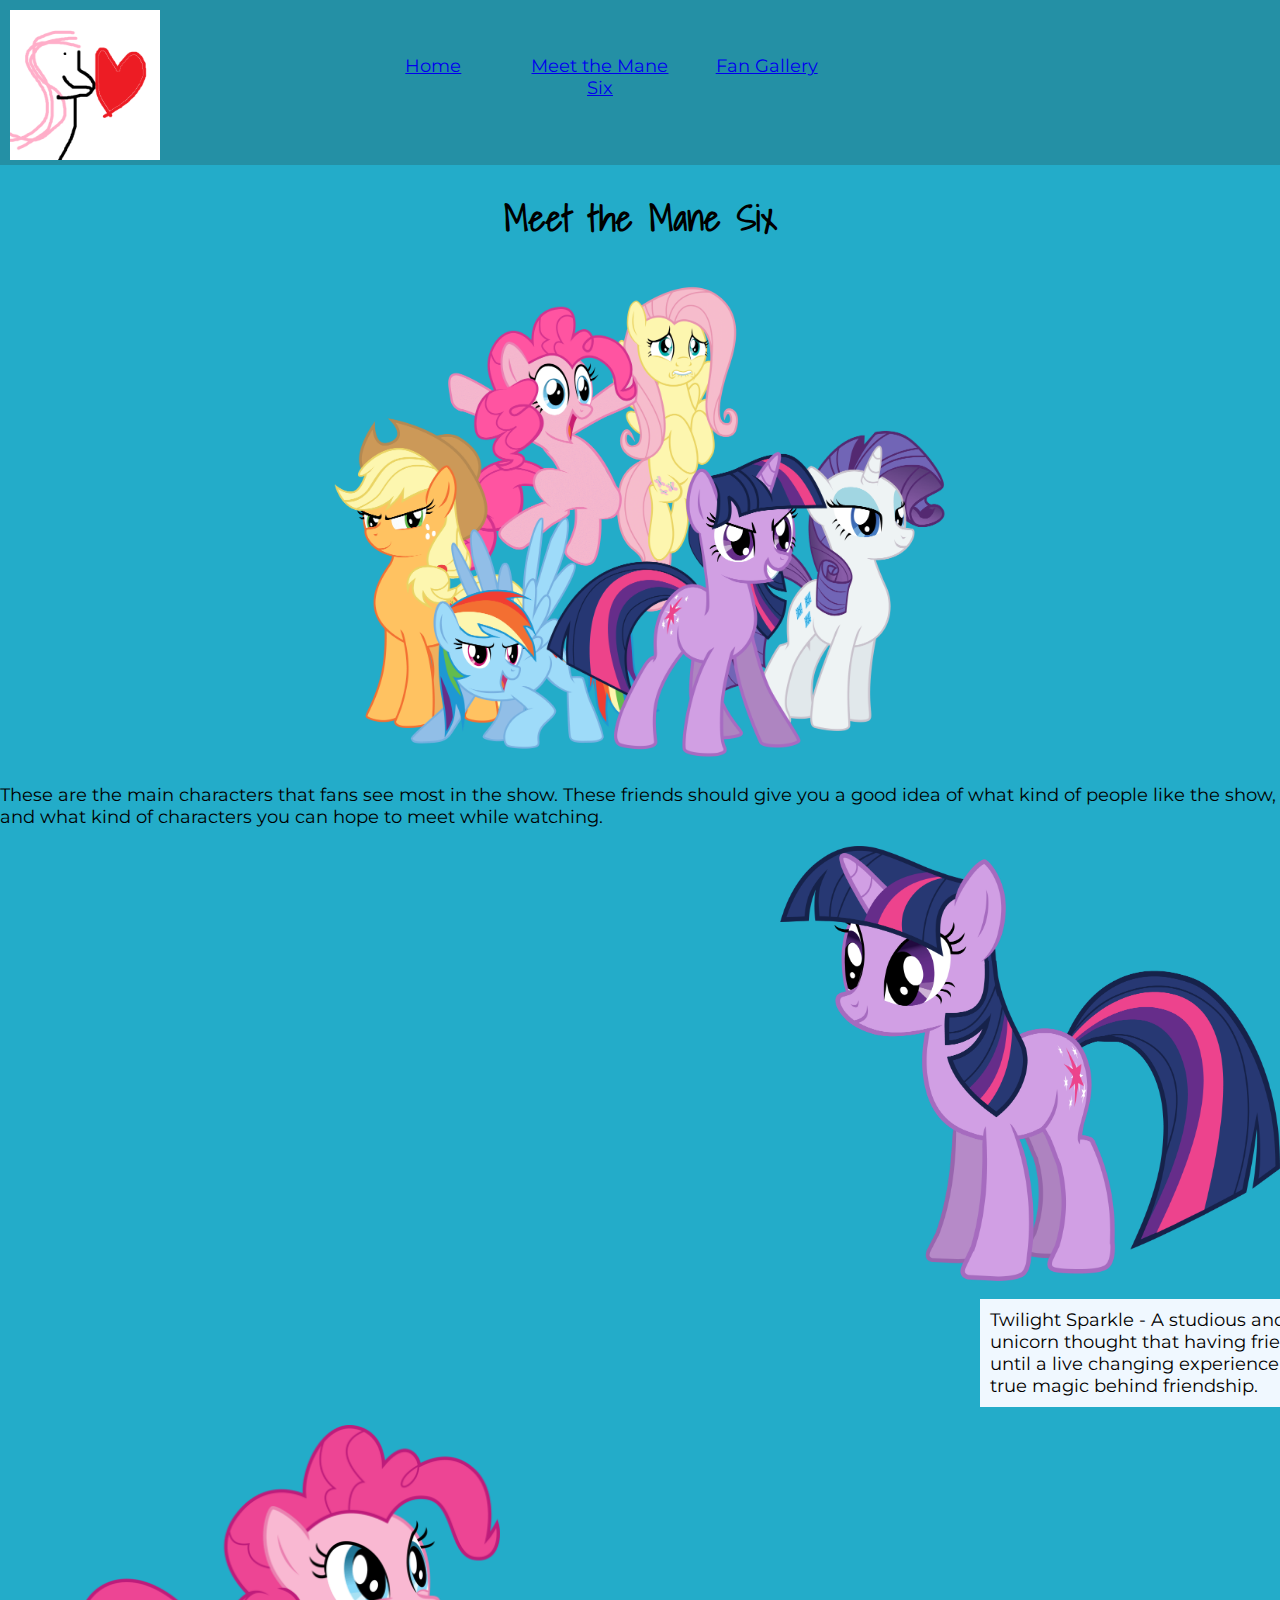
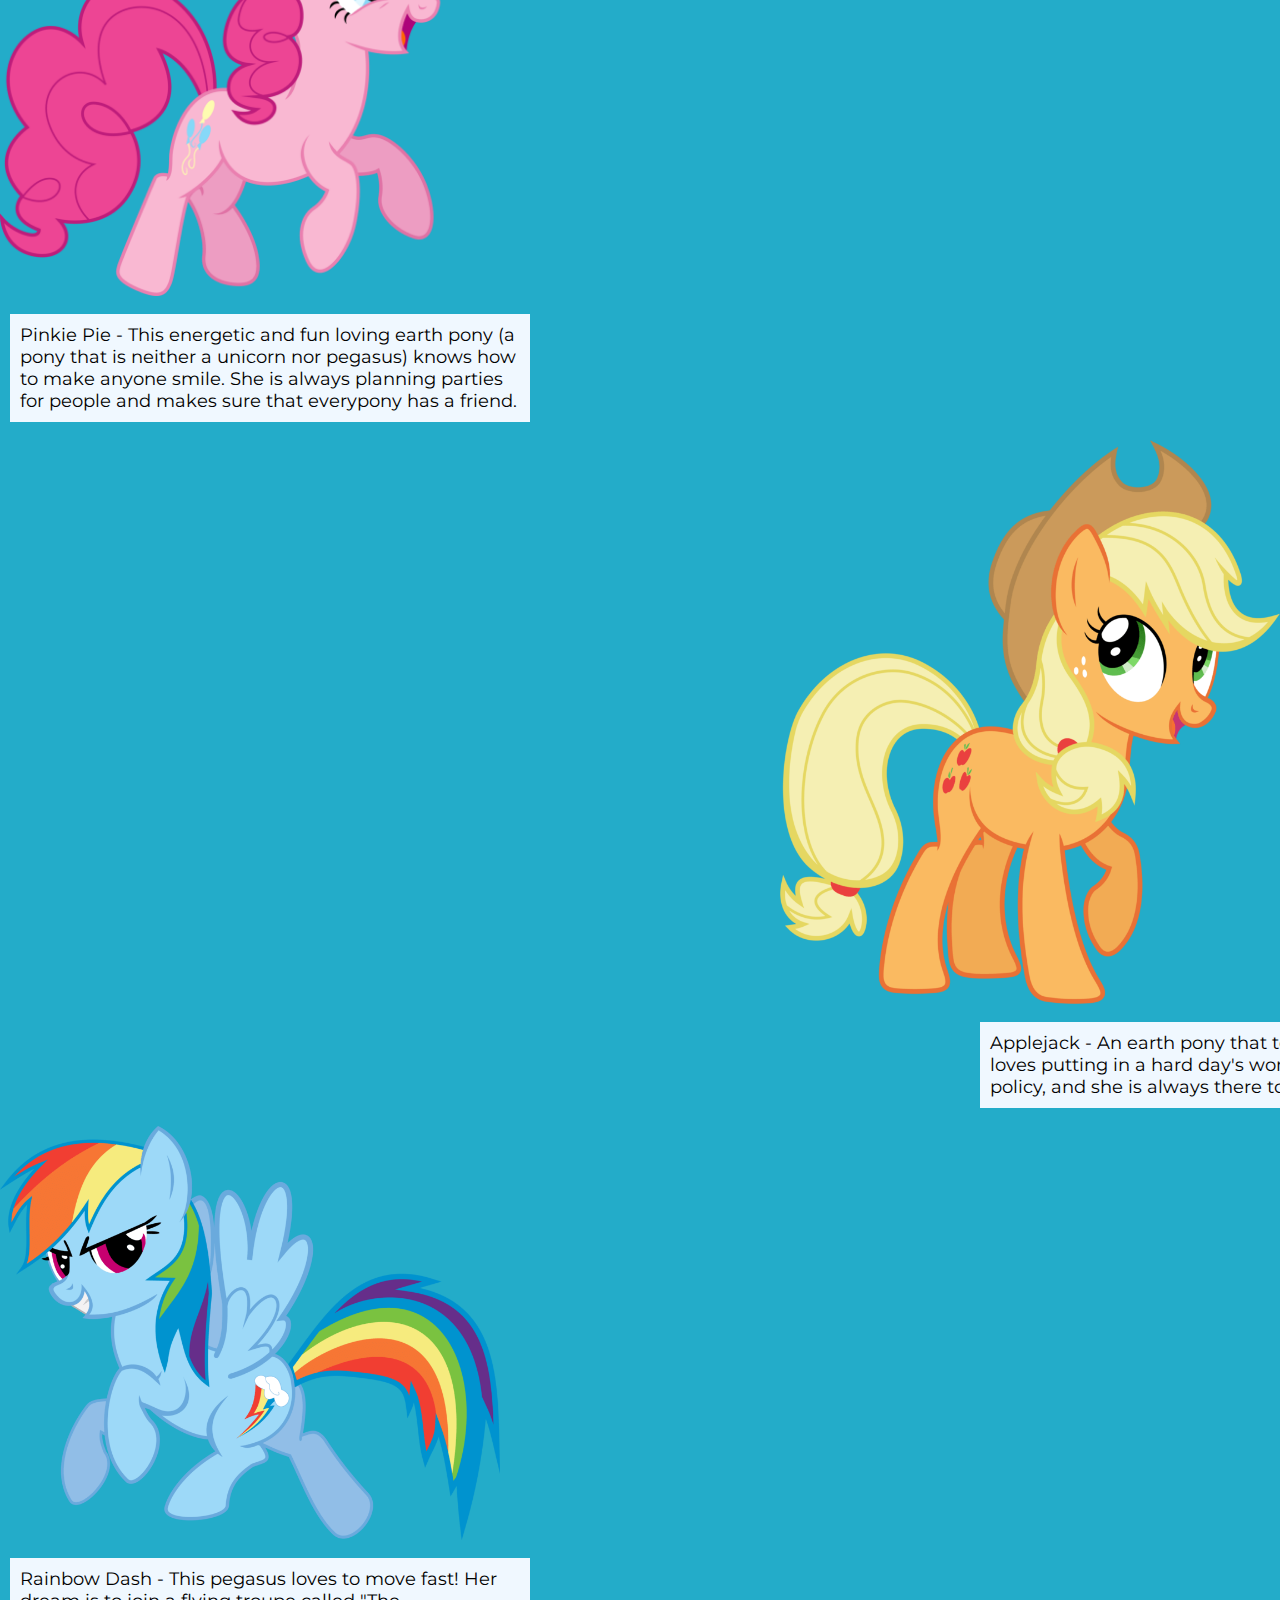
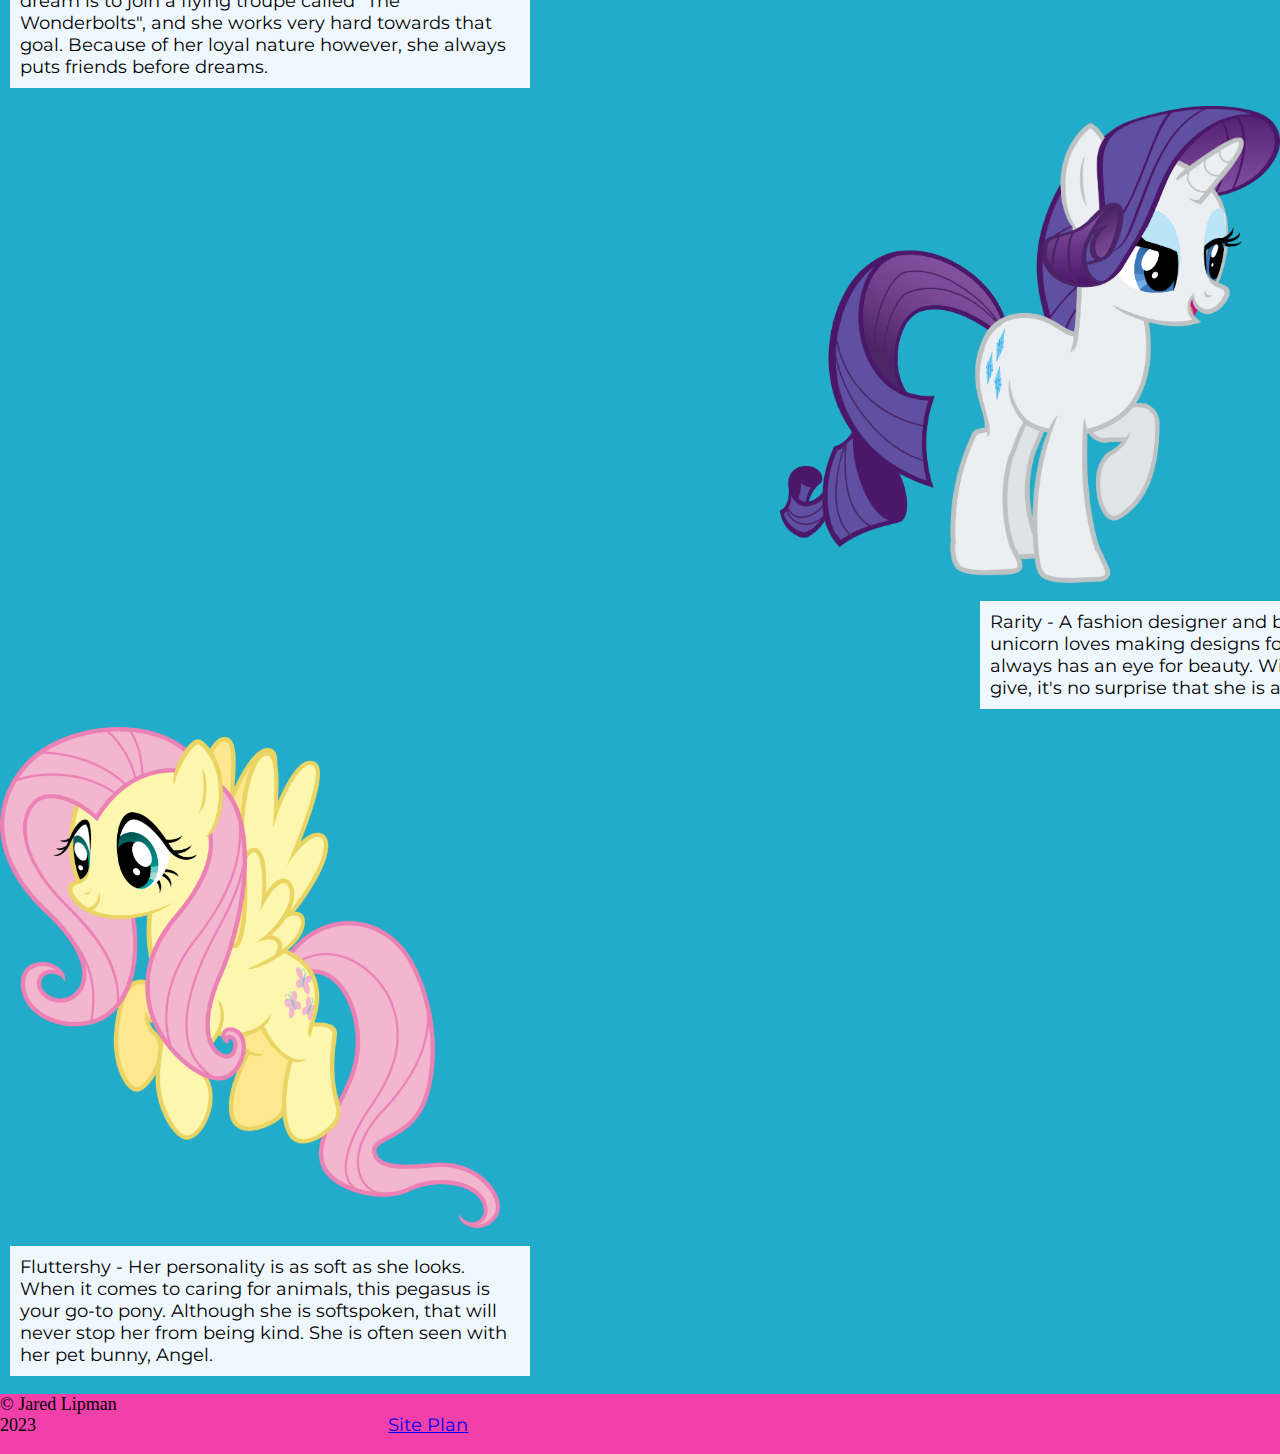
<file: whyipony/meet_the_mane_six.html>
<!DOCTYPE html>
<html lang="en">
<head>
    <meta charset="UTF-8">
    <meta http-equiv="X-UA-Compatible" content="IE=edge">
    <meta name="viewport" content="width=device-width, initial-scale=1.0">
    <title>Meet the Mane Six</title>
    <link type="text/css" rel="stylesheet" href="styles/home.css">
</head>
<body>
    
    <header>
        <a id="logo_link" href="index.html">
            <img class="logo" src="images/why_i_pony_logo.png" alt="Why I Pony Logo">
        </a>
        <nav>
            <a href="index.html">Home</a>
            <a href="meet_the_mane_six.html">Meet the Mane Six</a>
            <a href="fan_gallery.html">Fan Gallery</a>
        </nav>
    </header>
    <h1 id="meetthe">Meet the Mane Six</h1>
    <img class="mtm6" src="images/meet_the_mane_six.png" alt="The Mane Six">
    <p>
      These are the main characters that fans see most in the show. These friends should give you a good idea of what kind of people like the show, and what kind of characters you can hope to meet while watching.
    </p>
    <img class="even" src="images/twilight_sparkle.png" alt="Twilight Sparkle">
    <p class="right">
    Twilight Sparkle - A studious and intellectual type, this unicorn thought that having friends was unecessary until a live changing experience that taught her the true magic behind friendship.
    </p>
    <img class="odd" src="images/Pinkie-Pie-PNG-Image-Transparent.png" alt="Pinkie Pie">
    <p class="left">
      Pinkie Pie - This energetic and fun loving earth pony (a pony that is neither a unicorn nor pegasus) knows how to make anyone smile. She is always planning parties for people and makes sure that everypony has a friend.
    </p>
    <img class="even" src="images/applejack.png" alt="Applejack">
    <p class="right">
      Applejack - An earth pony that tends to the soil and loves putting in a hard day's work. Honesty is her policy, and she is always there to lend a hoof.
    </p>
    <img class="odd" src="images/rainbow_dash.png" alt="Rainbow Dash">
    <p class="left">
      Rainbow Dash - This pegasus loves to move fast! Her dream is to join a flying troupe called "The Wonderbolts", and she works very hard towards that goal. Because of her loyal nature however, she always puts friends before dreams.
    </p>
    <img class="even" src="images/Rarity-PNG-Image-Transparent.png" alt="Rarity">
    <p class="right">
      Rarity - A fashion designer and buisness owner, this unicorn loves making designs for her friends and always has an eye for beauty. With so much talent to give, it's no surprise that she is also very generous.
    </p>
    <img class="odd" src="images/fluttershy.png" alt="Fluttershy">
    <p class="left">
      Fluttershy - Her personality is as soft as she looks. When it comes to caring for animals, this pegasus is your go-to pony. Although she is softspoken, that will never stop her from being kind. She is often seen with her pet bunny, Angel.
    </p>

    <footer>

        © Jared Lipman 2023
        <nav>
          <a href="site-plan.html">Site Plan</a>
      </nav>
    </footer>
</body>
</html>
</file>
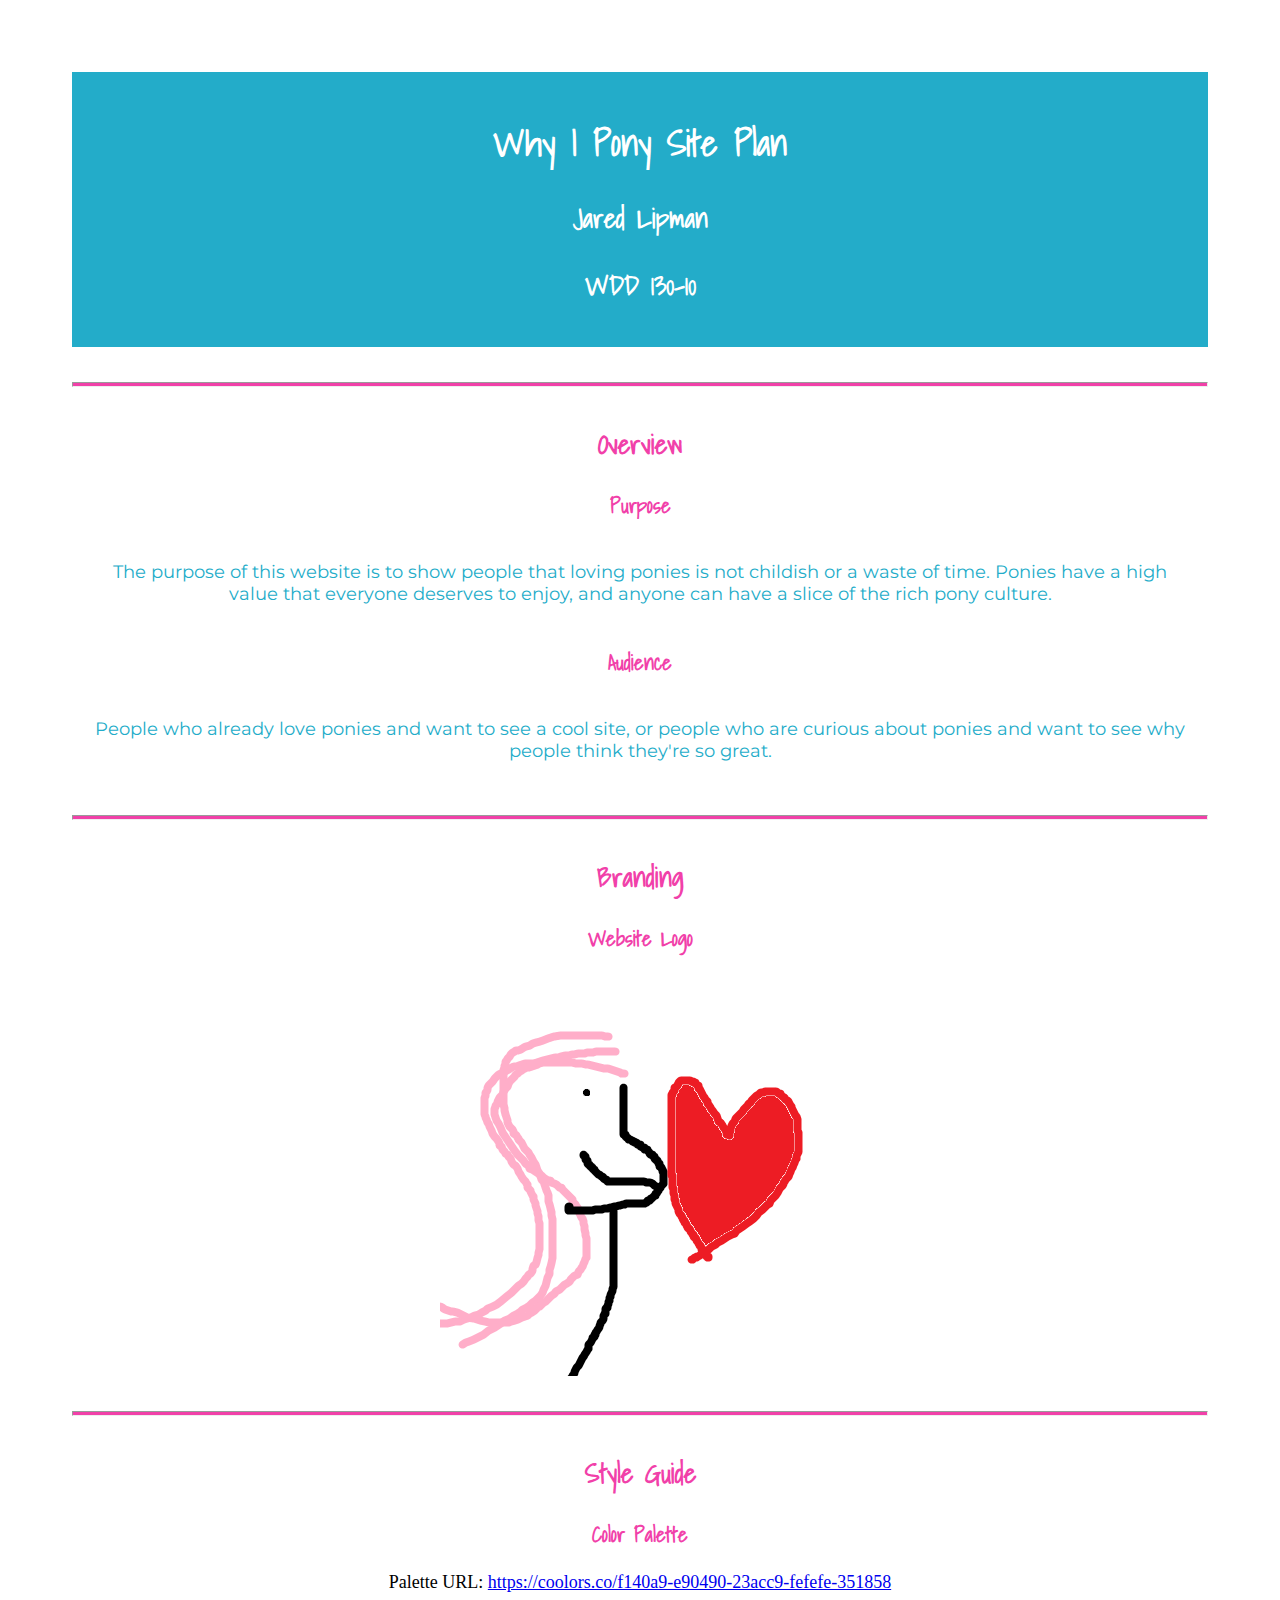
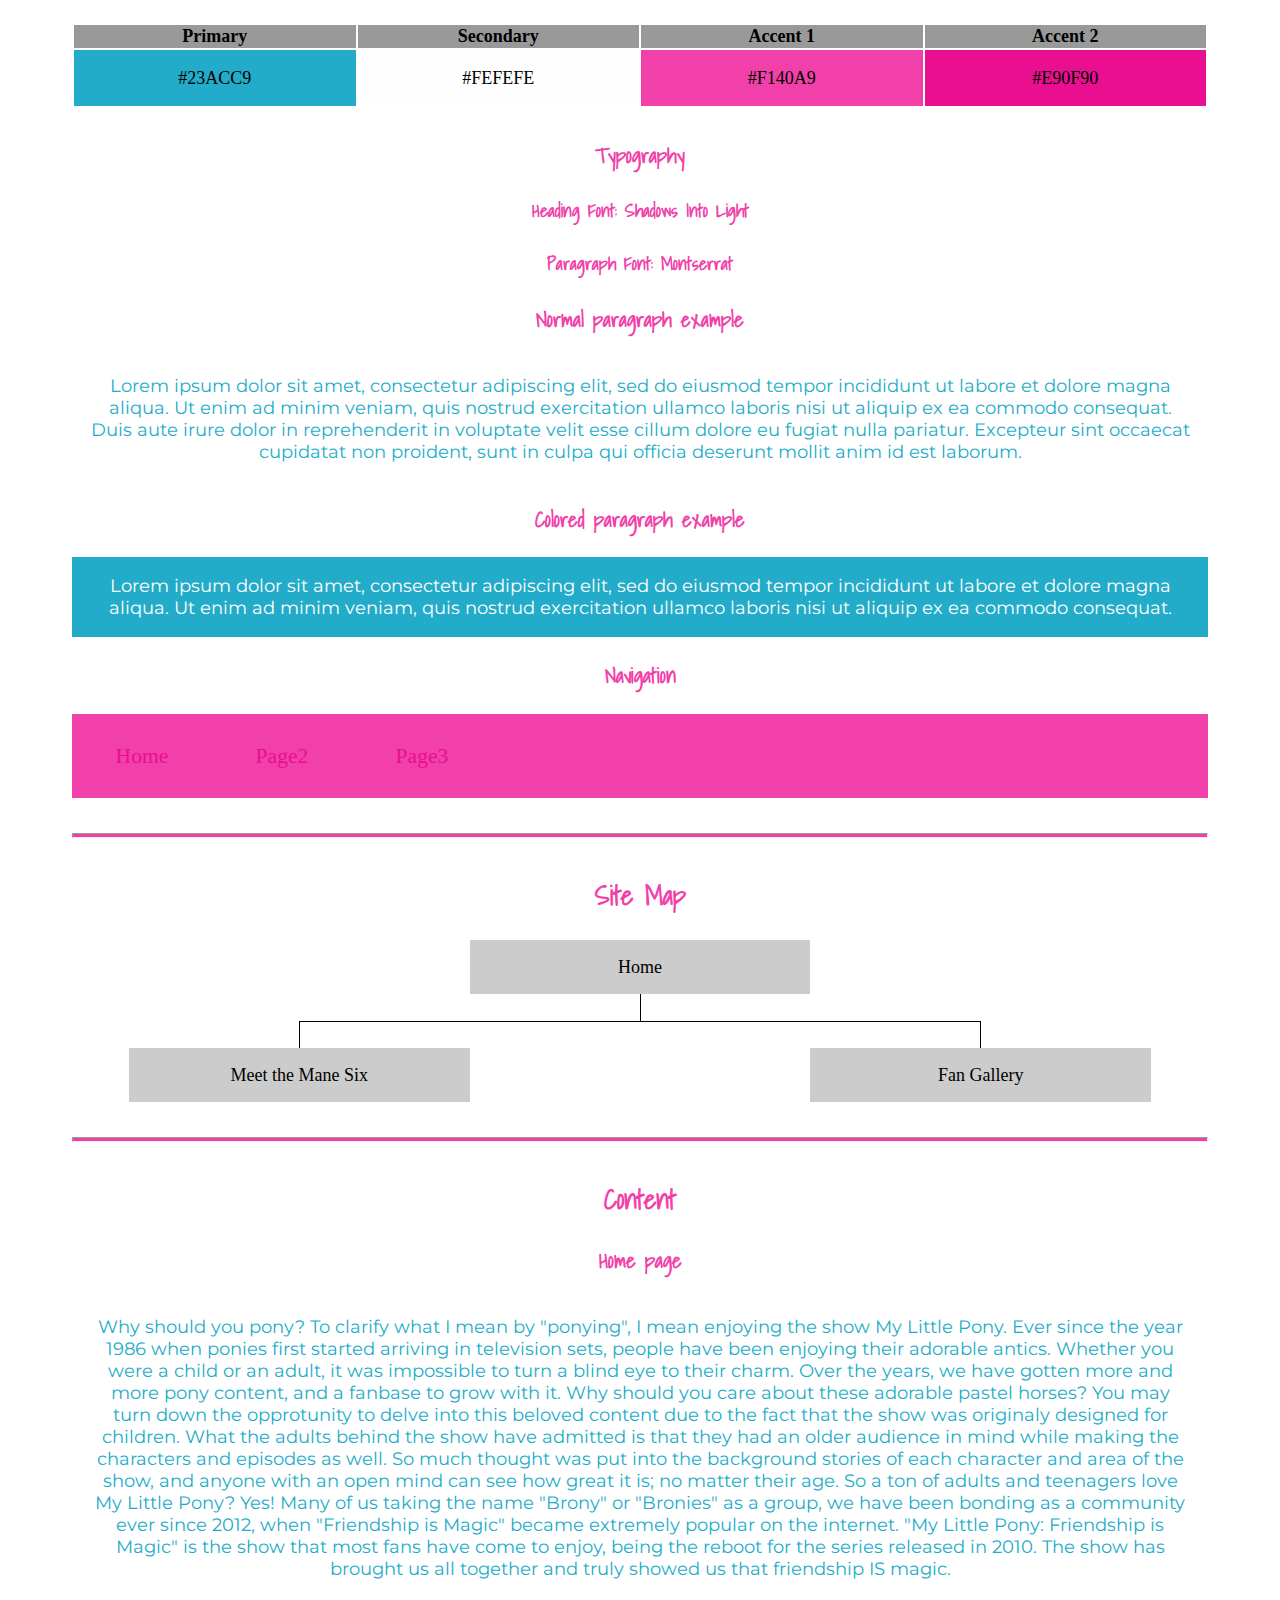
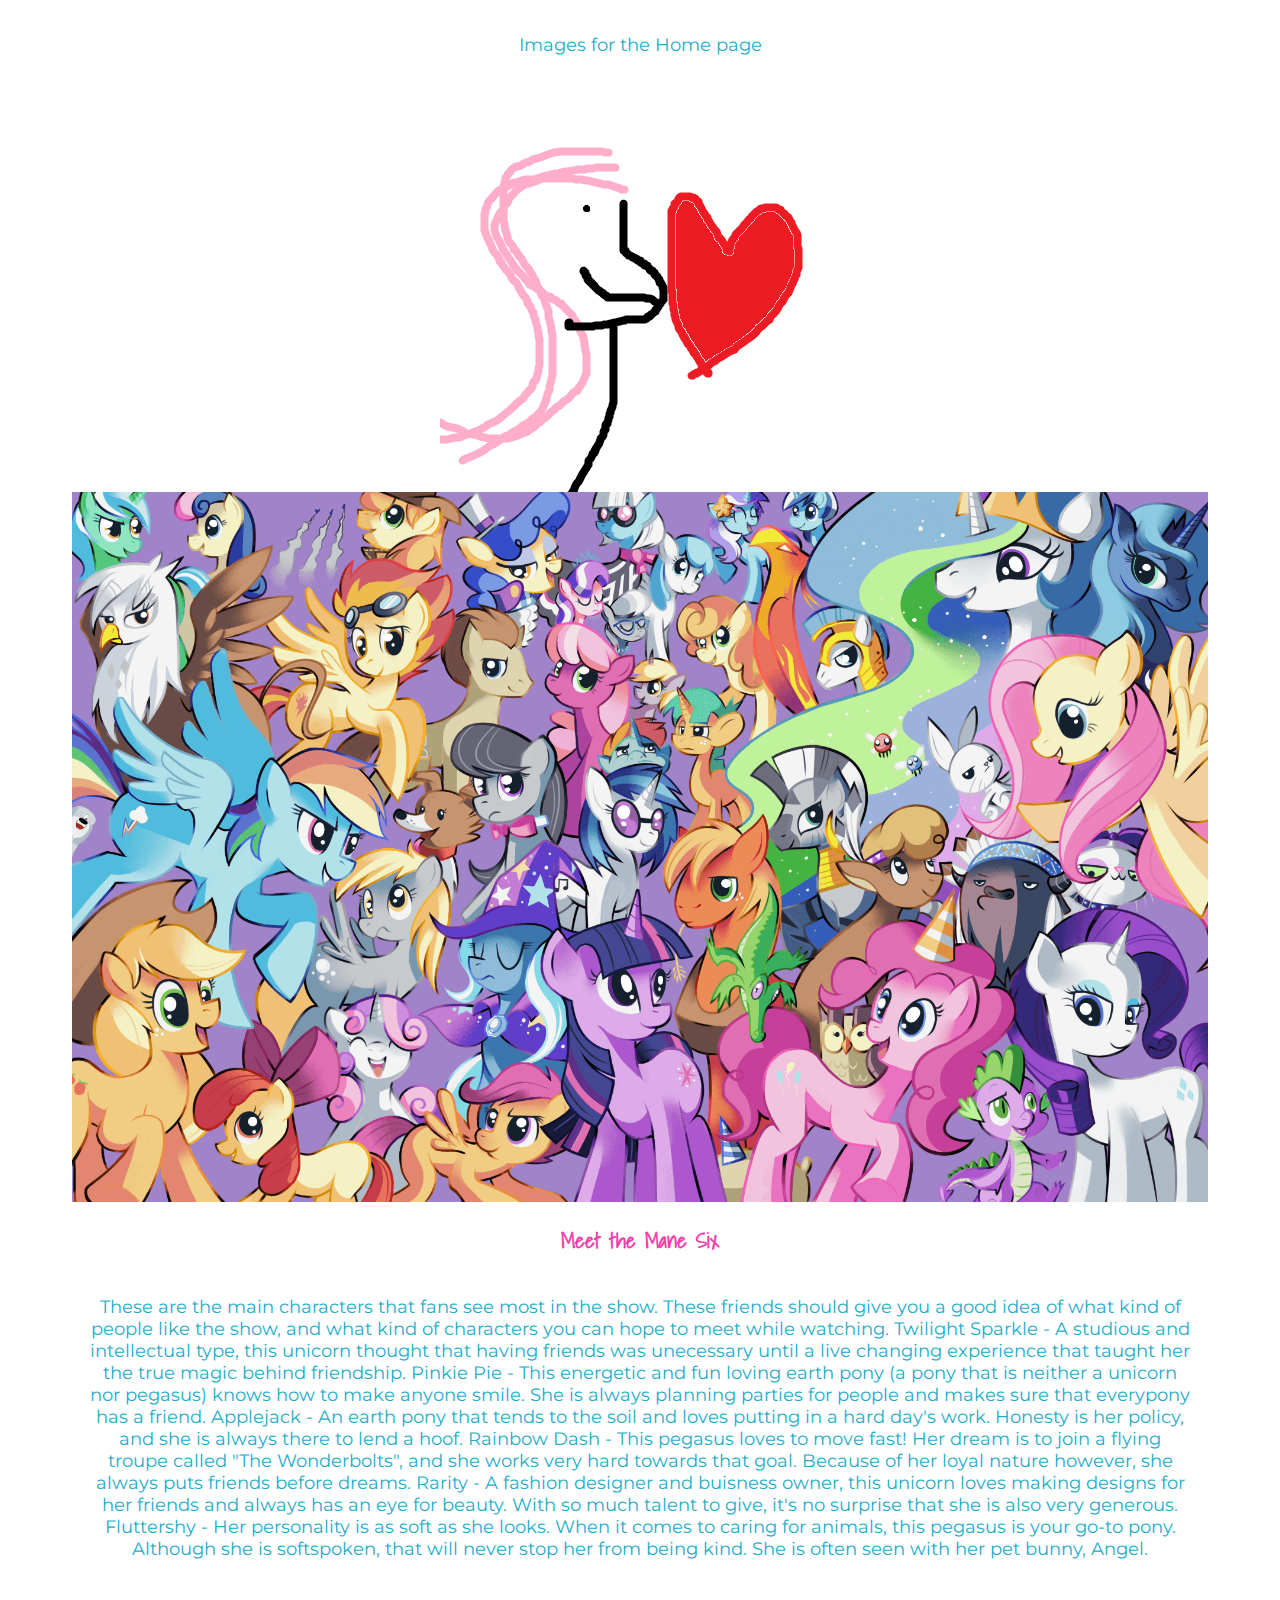
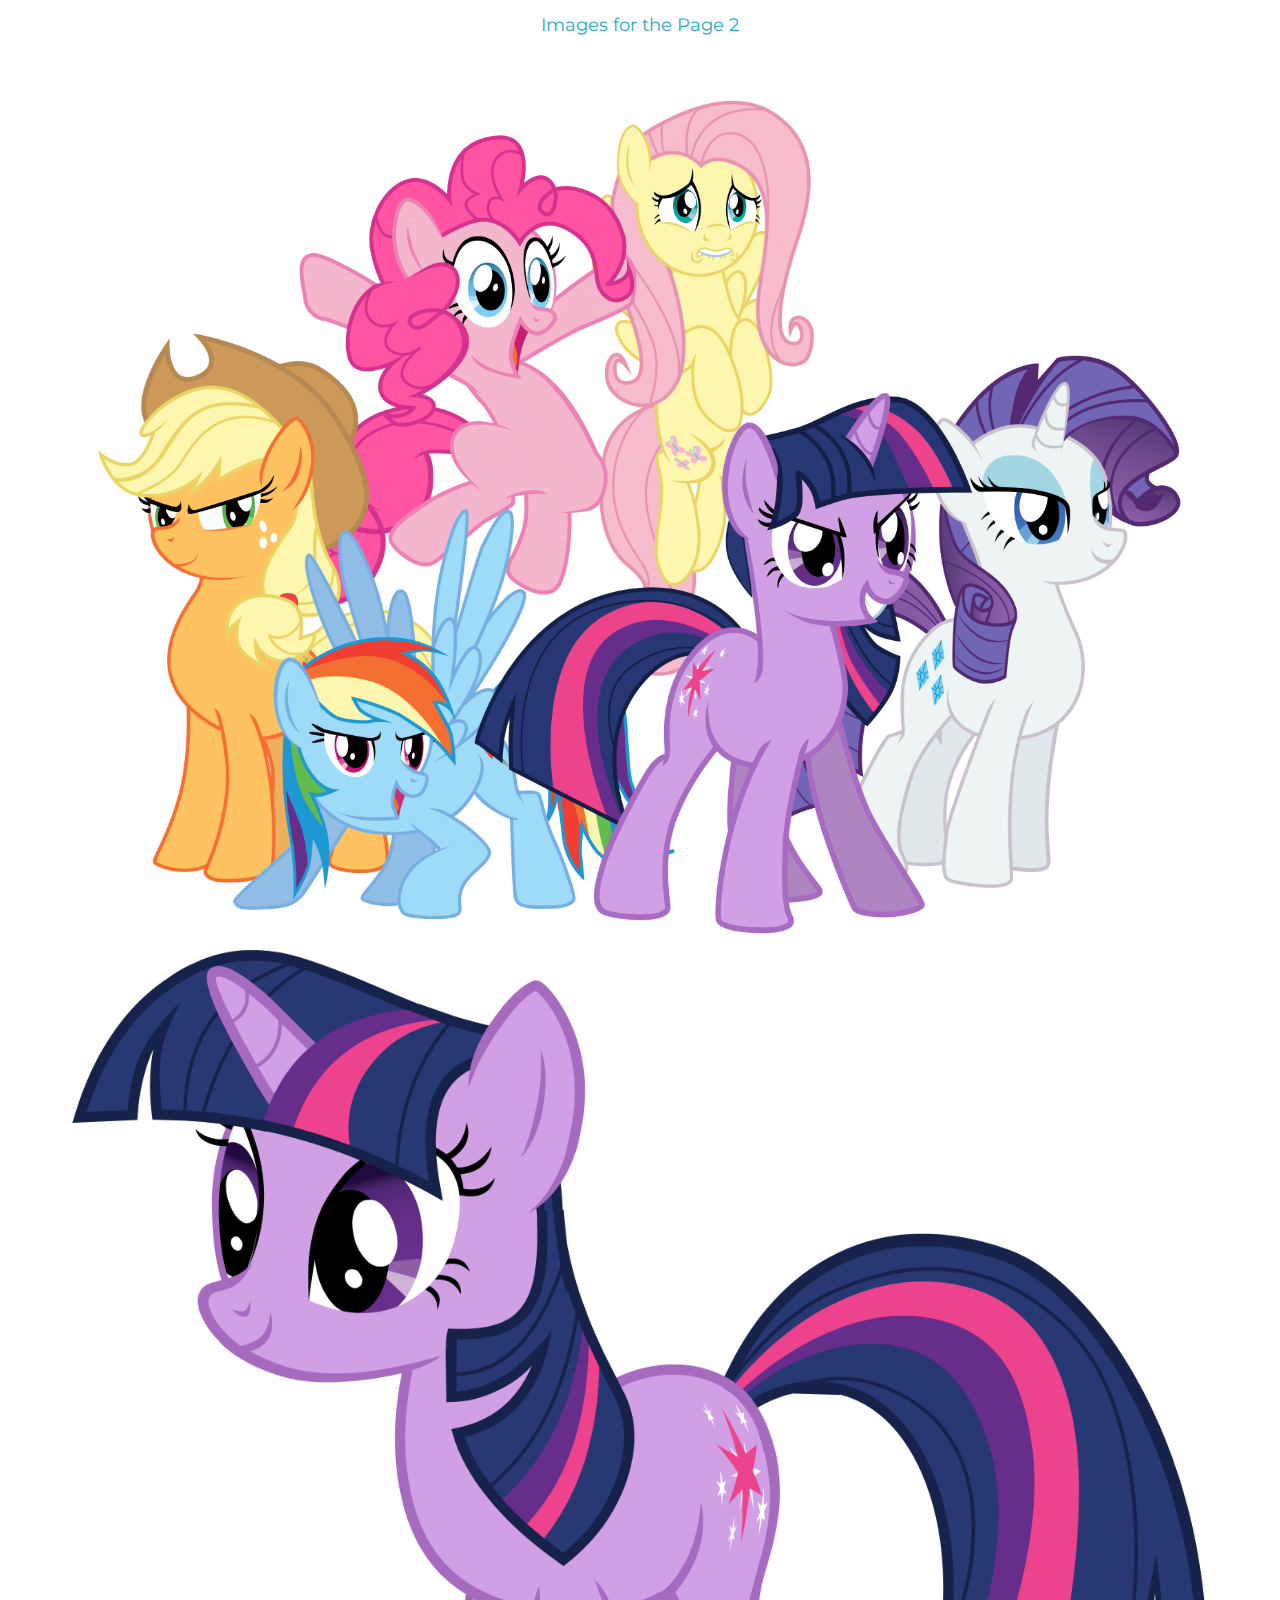
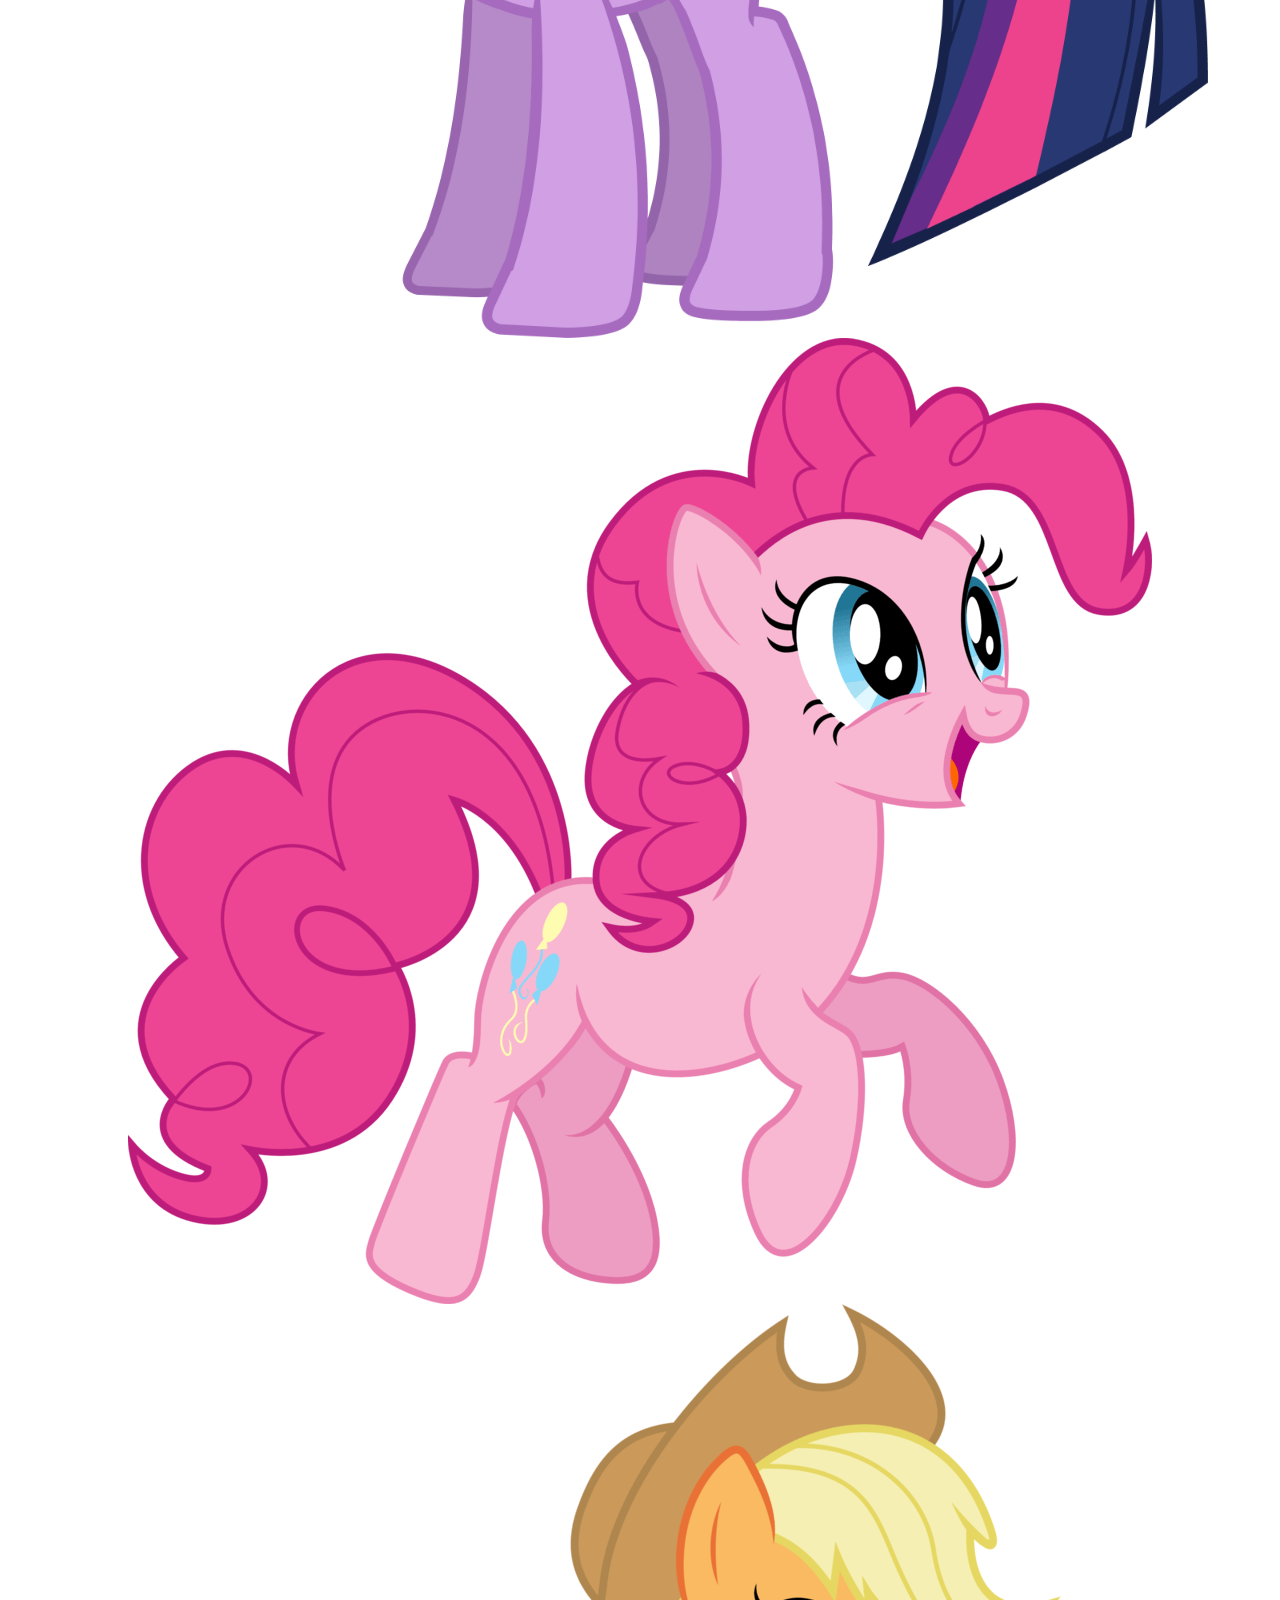
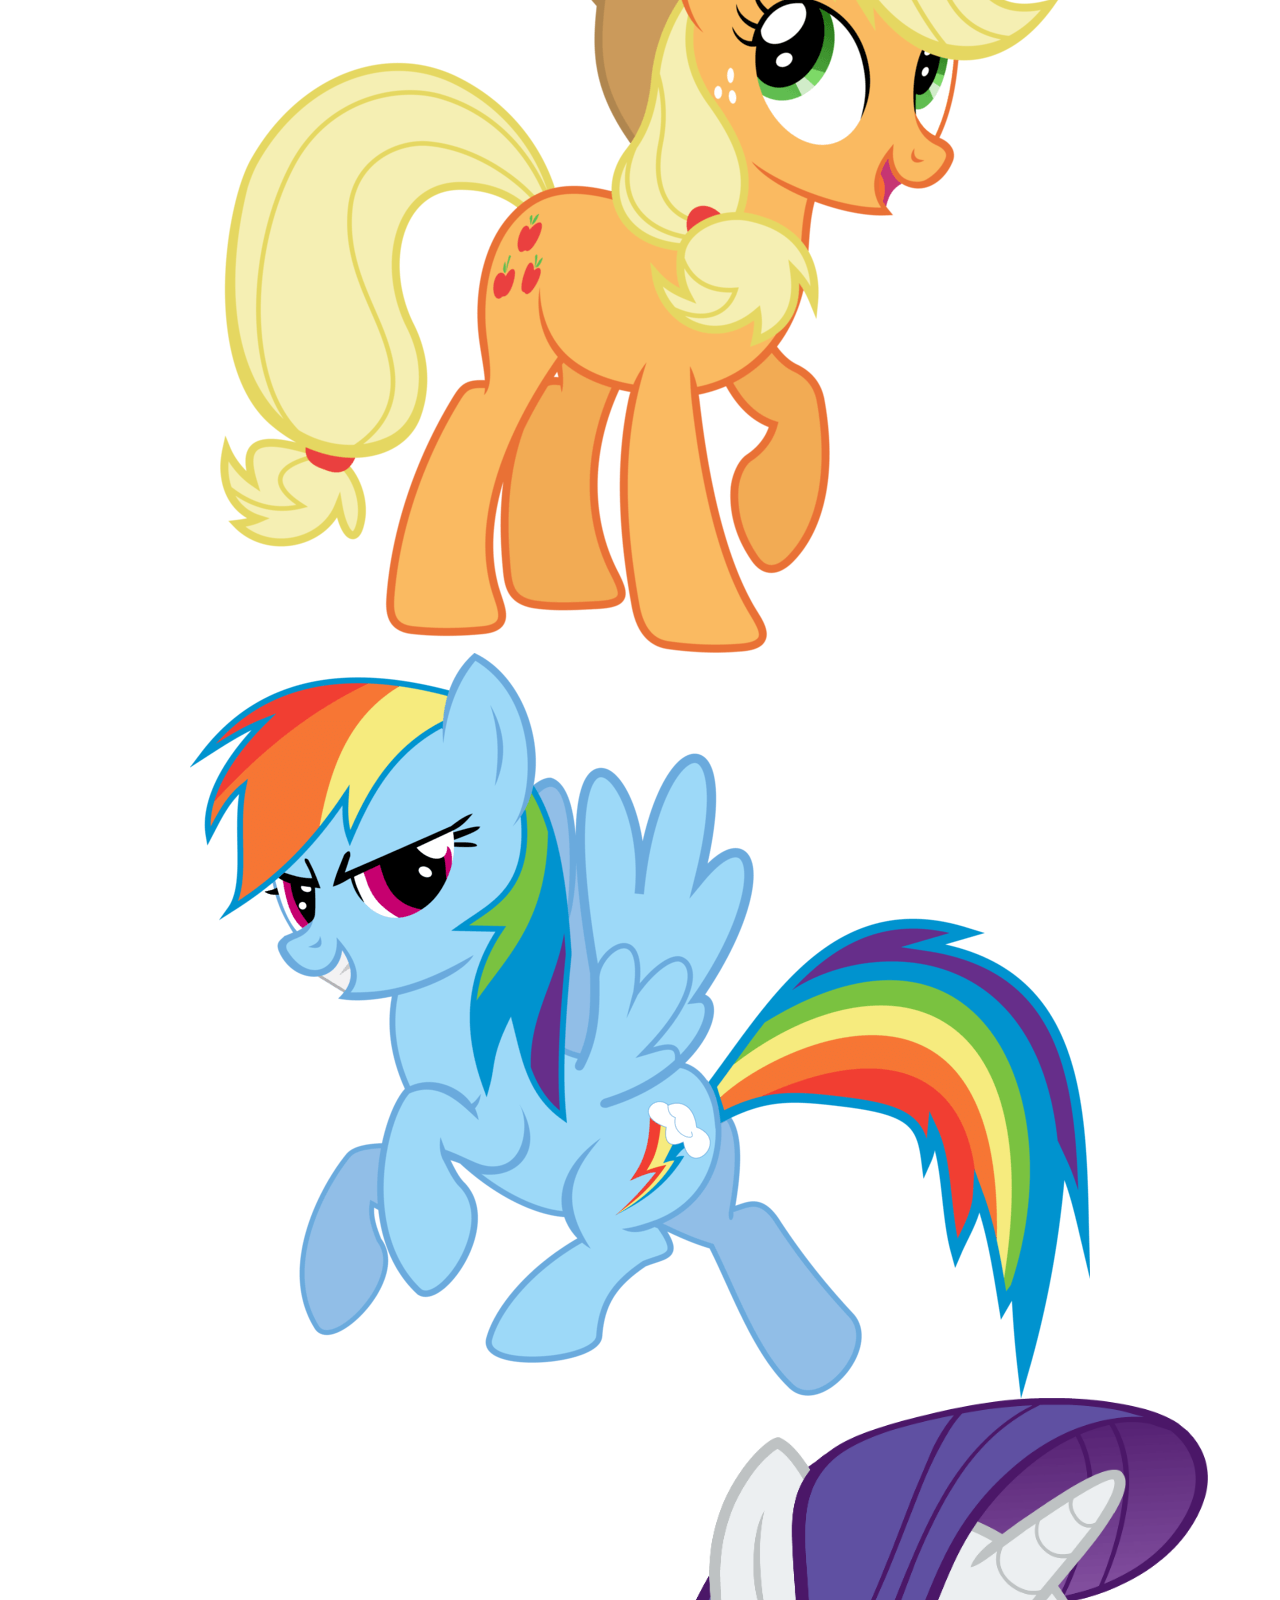
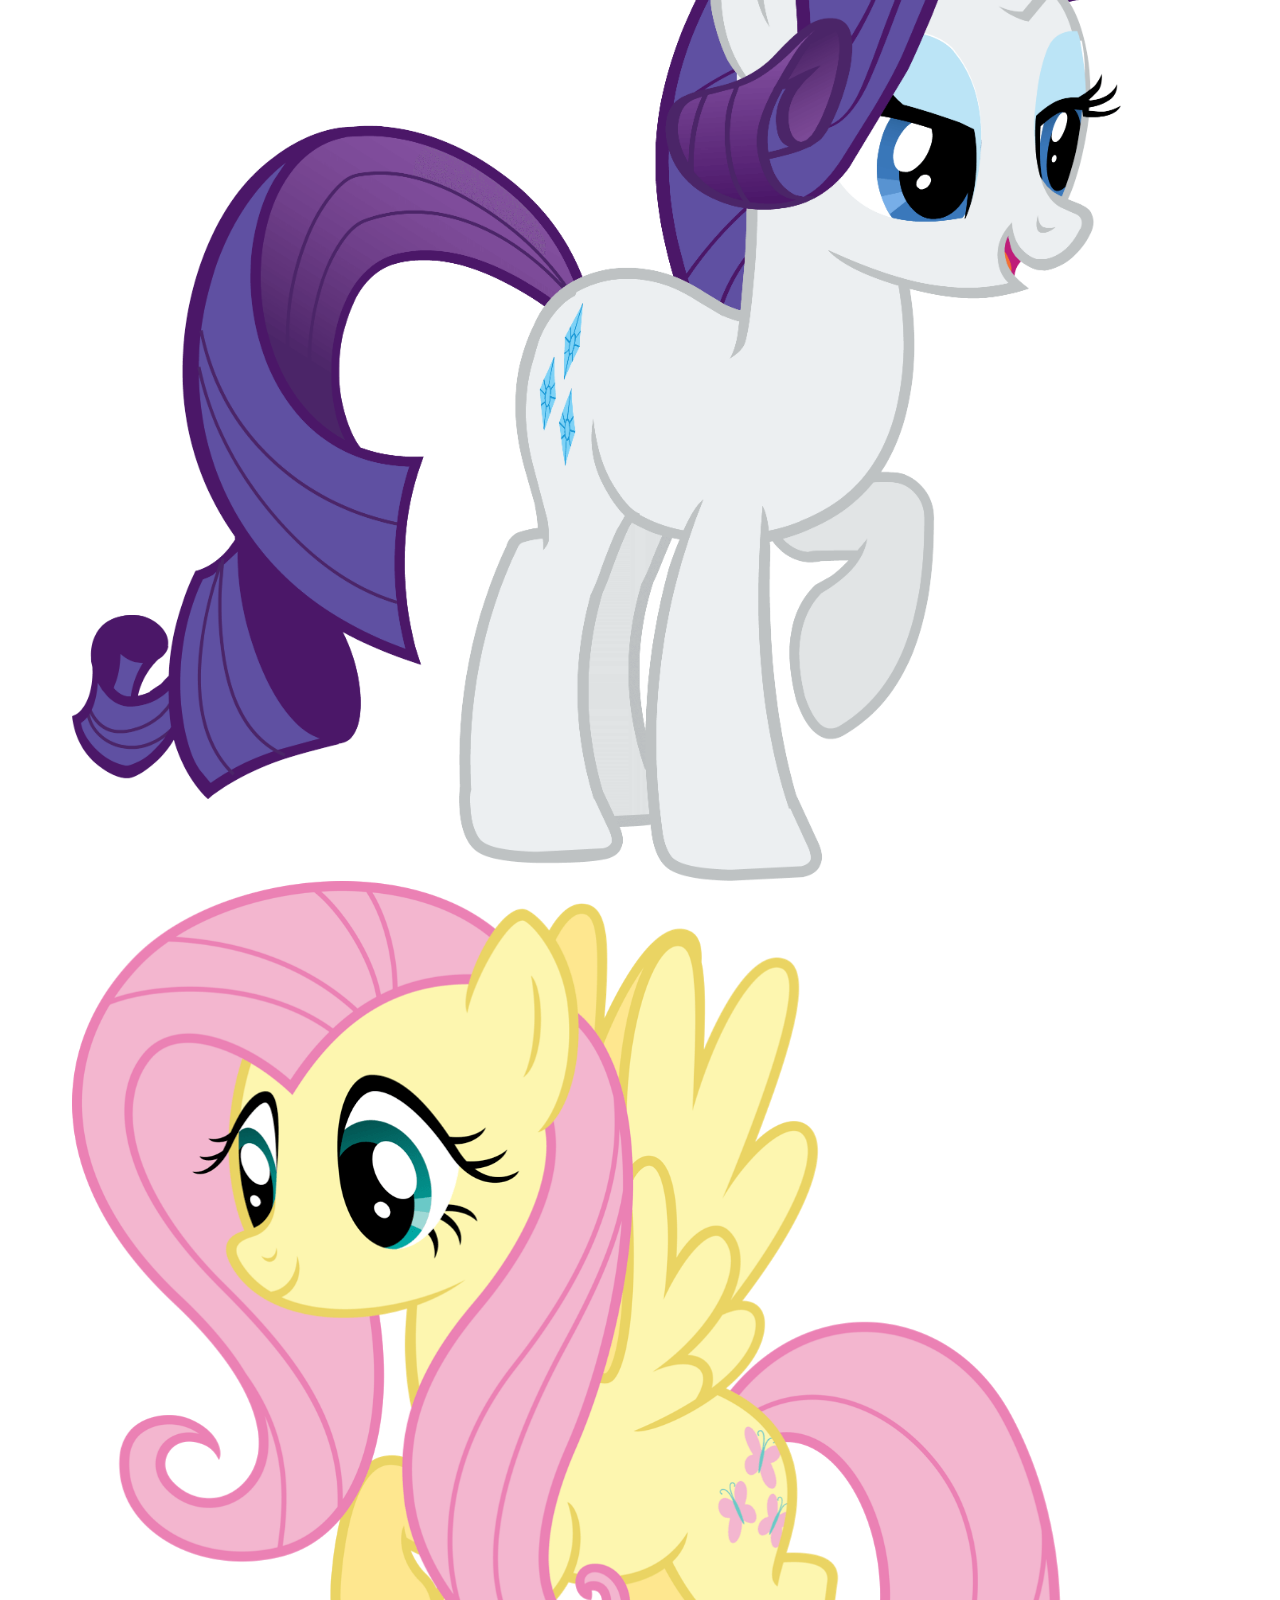
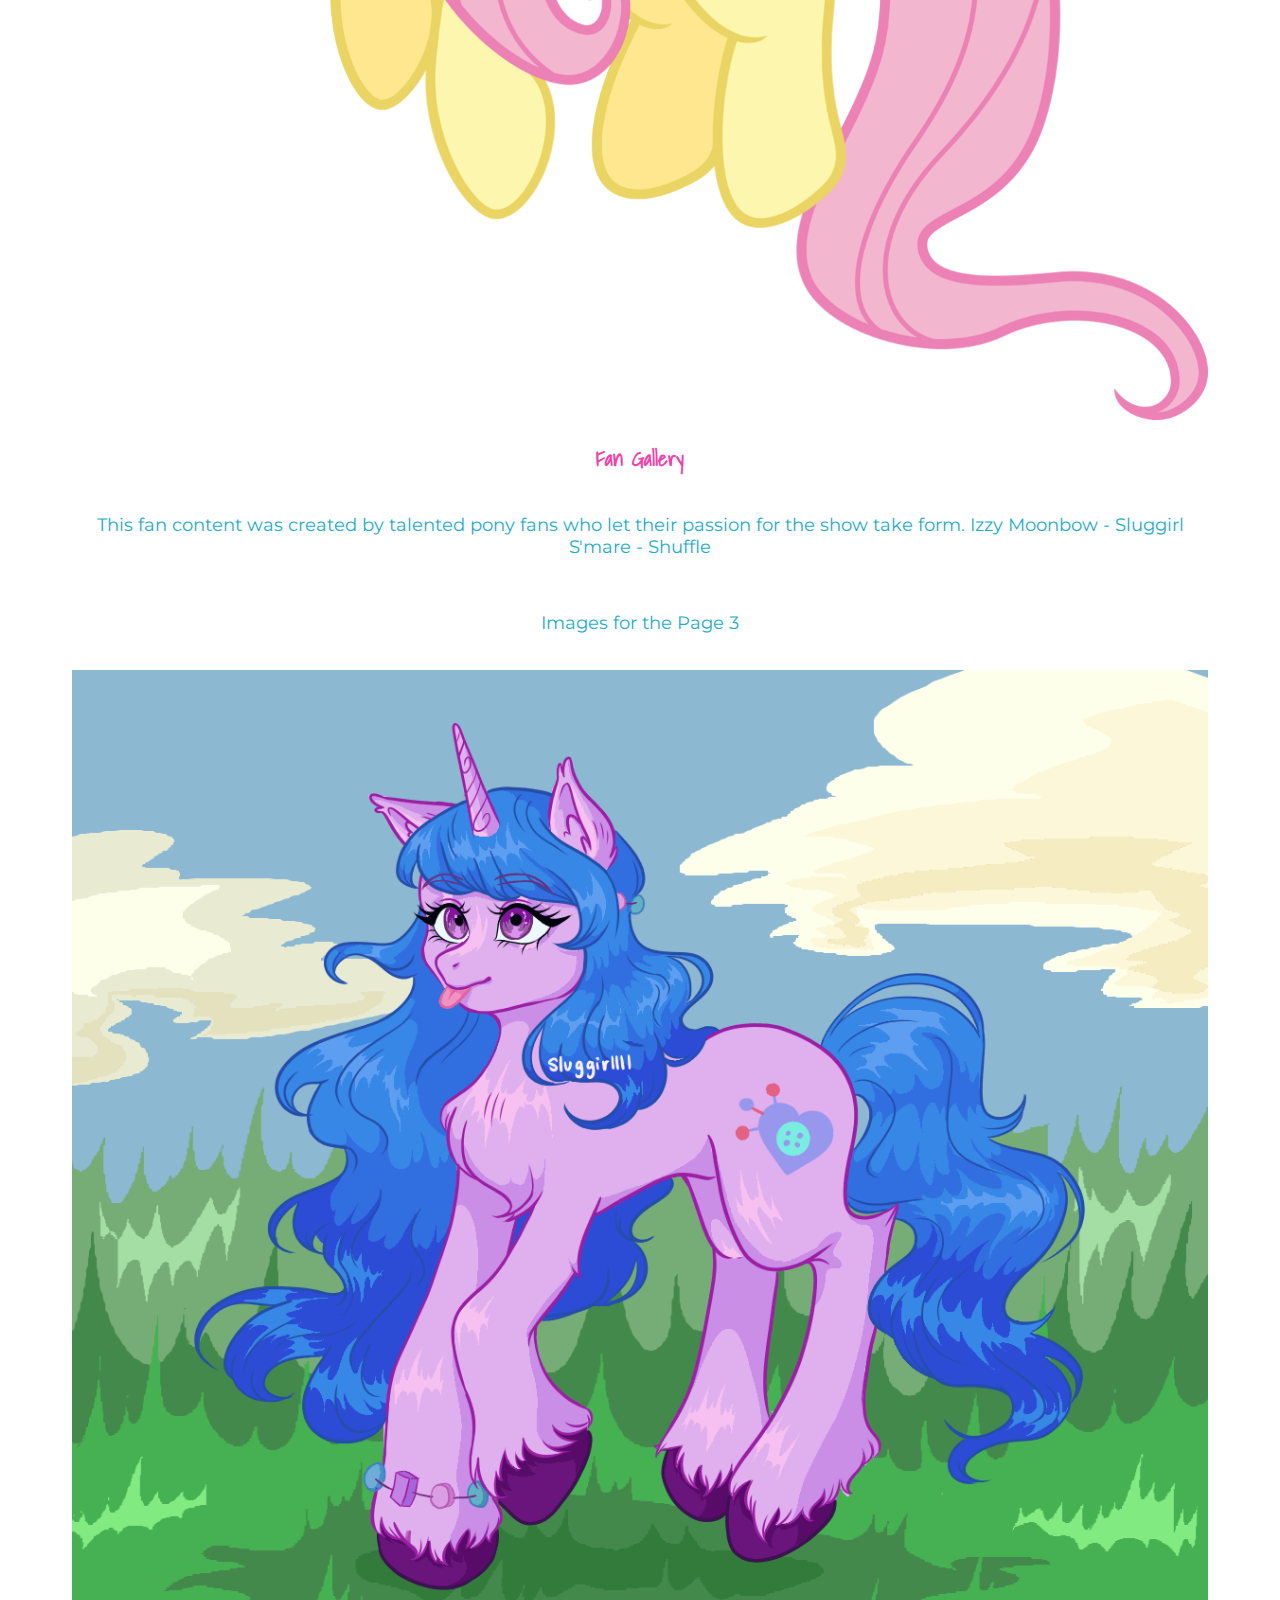
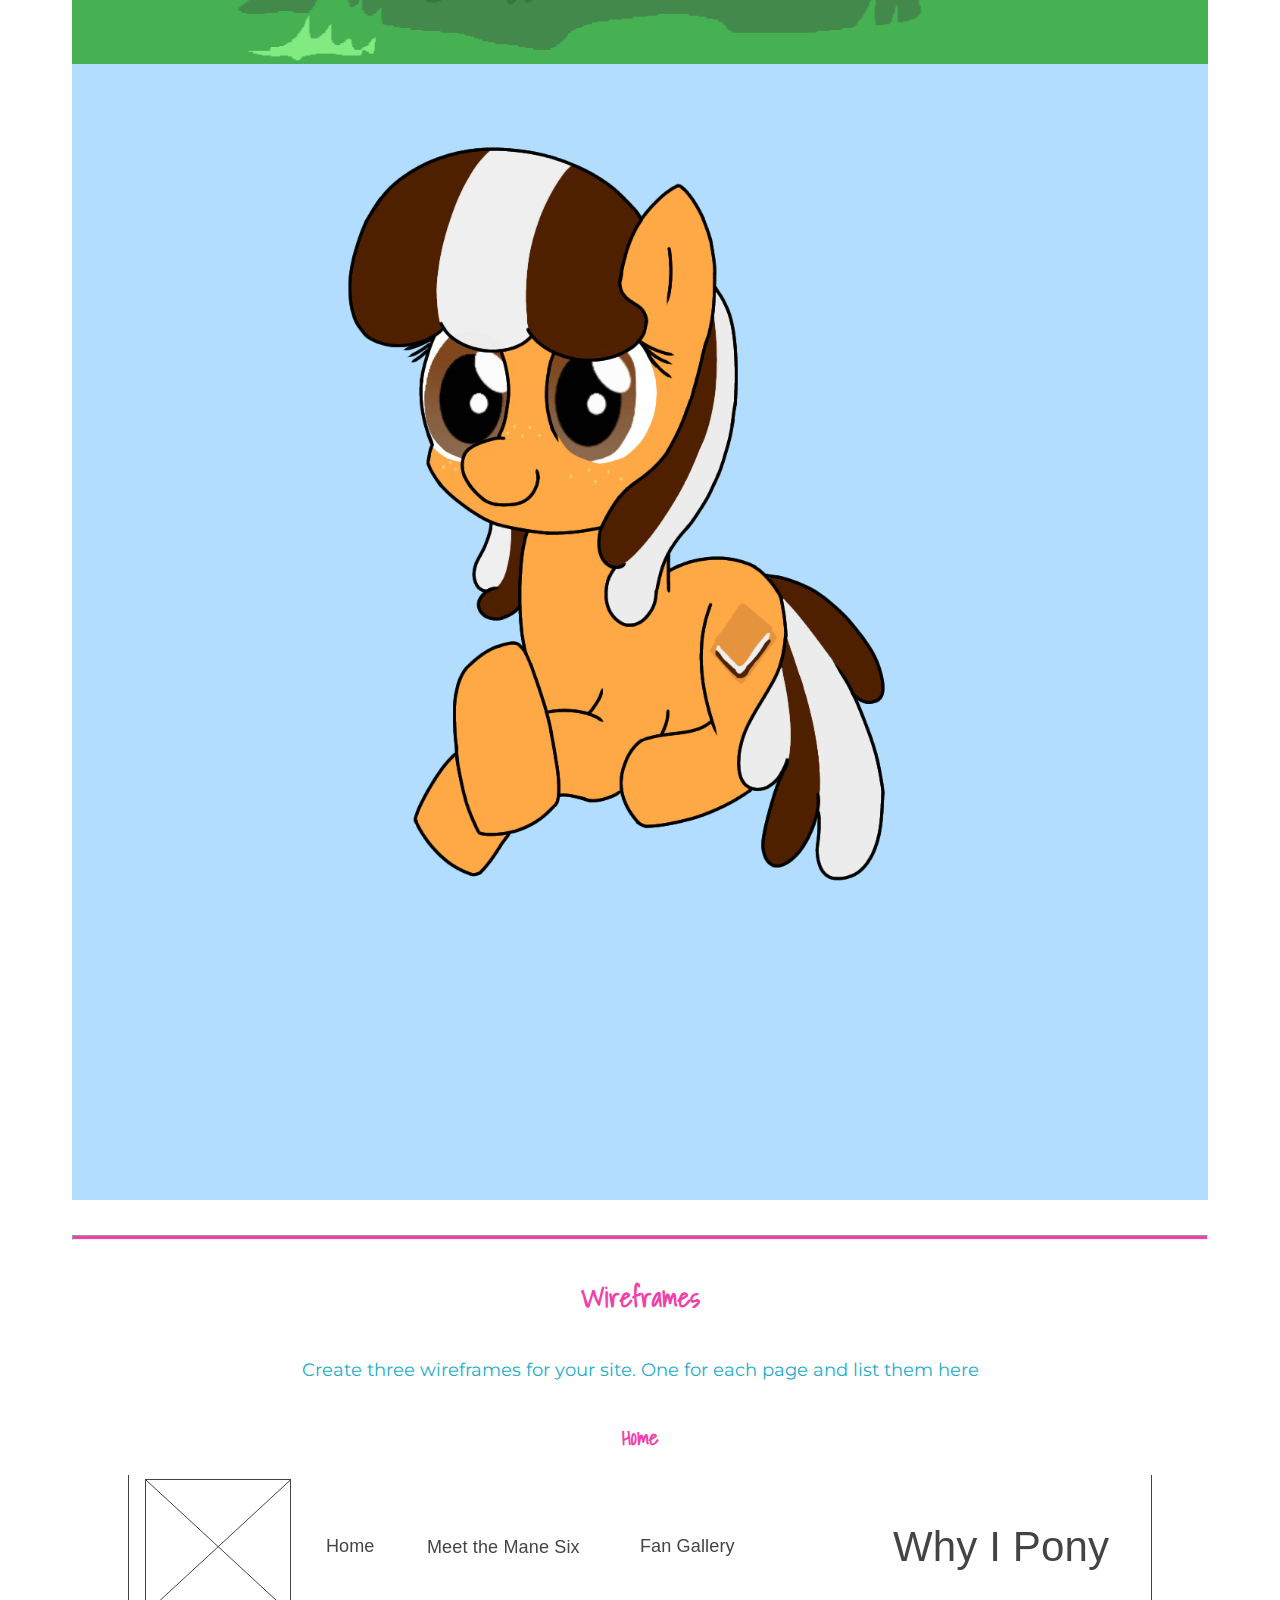
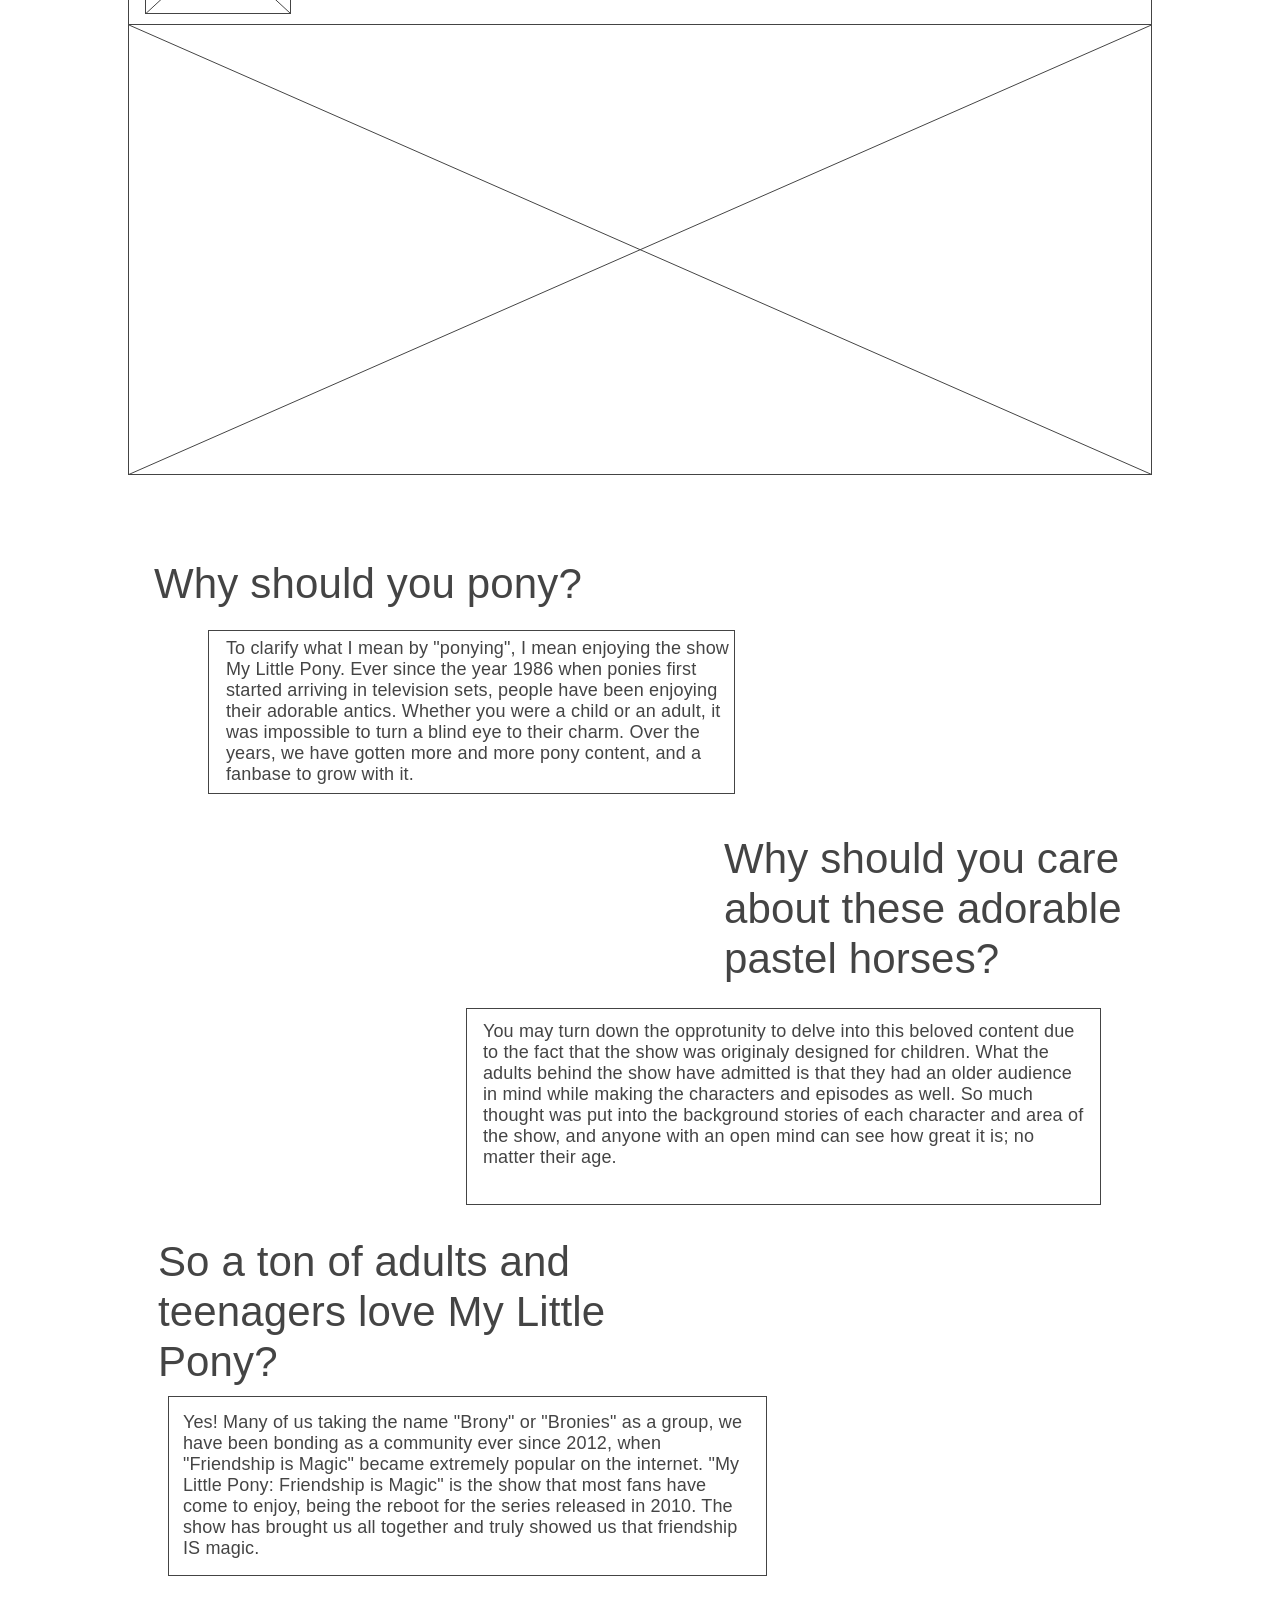
<file: whyipony/site-plan.html>
<!DOCTYPE html>
<html lang="en-us">
    
  <head>
    <meta charset="utf-8">
    <title>Site Plan</title>
    <link type="text/css" rel="stylesheet" href="styles/site-plan.css">
  </head>

  <body>
    <header>
      <h1>Why I Pony Site Plan</h1>
      <h2>Jared Lipman</h2>
      <h2>WDD 130-10</h2>
      <!-- In the header above, add the name or your site, your name and class number. For example if you are in section 3 you would put WDD 130.03 -->
    </header>
    <main>

      <!-- ------------------------Steps 2-3------------------------------ -->
      <hr>
      <h2>Overview</h2>
      <h3>Purpose</h3>
      <p>The purpose of this website is to show people that loving ponies is not childish or a waste of time. Ponies have a high value that everyone deserves to enjoy, and anyone can have a slice of the rich pony culture.</p>  <!-- change this -->


      <h3>Audience</h3>
      <p>People who already love ponies and want to see a cool site, or people who are curious about ponies and want to see why people think they're so great.</p>  <!-- change this -->

      <hr>
      <h2>Branding</h2>
      <h3>Website Logo</h3>
      <!-- Replace this with some sort of logo for your site.  A logo can be as simple as the name of your site in a nice font :) -->
      <img src="images/why_i_pony_logo.png" alt="Logo image">
      <hr>
      <h2>
        Style Guide
      </h2>

      <!-- ------------------------Steps 4-8------------------------------ -->

      <h3>
        Color Palette
      </h3>
      <!--  The colors you choose for a website are one of the most important decisions you will make. Follow the instructions on the activity in iLearn then return and replace the color codes below with the hex color codes (the 6 digit numbers that show at the bottom of each color) for the colors you have chosen below.  You should have at least 2 colors but do not have to fill in all 4 if you do not need them.  -->

      <!-- Copy and paste the URL to your finished palette below Make sure to paste it into both spots -->
      Palette URL: <a href="https://coolors.co/f140a9-e90490-23acc9-fefefe-351858" target="_blank">https://coolors.co/f140a9-e90490-23acc9-fefefe-351858</a>


      <table class="colors">
        <tr><th>Primary</th><th>Secondary</th><th>Accent 1</th><th>Accent 2</th></tr>
        <!-- Replace the numbers in the boxes below with your hex color codes. Then switch to the site-plan.css file and change your colors there as well. -->
        <tr><td class="primary">#23ACC9</td><td class="secondary">#FEFEFE</td><td class="accent1">#F140A9</td><td class="accent2">#E90F90</td></tr>
      </table>

      <!-- ------------------------Step 9------------------------------ -->

      <h3>
        Typography
      </h3>
      <!-- Choose a font for your paragraphs (body copy) and headlines. What font(s) have you chosen? Why did you choose what you did?  Make sure to review the list of web safe fonts at W3Schools.org as a starting point.  Think also about which of your colors above you might use for background and font colors. -->

      <h4>
        Heading Font: Shadows Into Light  <!-- change this -->
      </h4>
      <h4>
        Paragraph Font: Montserrat  <!-- change this -->
      </h4>
      <h3>
        Normal paragraph example
      </h3>
      <p>
        Lorem ipsum dolor sit amet, consectetur adipiscing elit, sed do eiusmod tempor incididunt ut labore et dolore magna aliqua. Ut enim ad minim veniam, quis nostrud exercitation ullamco laboris nisi ut aliquip ex ea commodo consequat. Duis aute irure dolor in reprehenderit in voluptate velit esse cillum dolore eu fugiat nulla pariatur. Excepteur sint occaecat cupidatat non proident, sunt in culpa qui officia deserunt mollit anim id est laborum.
      </p>
      <h3>
        Colored paragraph example
      </h3>
      <p class="colored">
        Lorem ipsum dolor sit amet, consectetur adipiscing elit, sed do eiusmod tempor incididunt ut labore et dolore magna aliqua. Ut enim ad minim veniam, quis nostrud exercitation ullamco laboris nisi ut aliquip ex ea commodo consequat. 
      </p>

      <!-- ------------------------Step 10------------------------------ -->

      <h3>
        Navigation
      </h3>
      <!-- Think about how you want your navigation bar to look. In the site-plan.css file change the colors to your colors to get the look you desire. --> 
      <nav>
        <a href="#">Home</a>
        <a href="#">Page2</a>
        <a href="#">Page3</a>
      </nav>
      <hr>
      <h2>
        Site Map
      </h2>
      <div class="sitemap">
        <div class="sm-home">
          Home
        </div>
        <div class="sm-page2">
          Meet the Mane Six <!-- change this -->
        </div>
        <div class="sm-page3">
          Fan Gallery  <!-- change this -->
        </div>

        <div class="top">
          &nbsp;
        </div>
        <div class="left">
          &nbsp;
        </div>
        <div class="right">
          &nbsp;
        </div>

      </div>

      <!-- --------Content Section -------------- -->
      <hr>
      <h2>
        Content
      </h2>
      <h3>Home page</h3>
      <p>
        Why should you pony?
        
        To clarify what I mean by "ponying", I mean enjoying the show My Little Pony. Ever since the year 1986 when ponies first started arriving in television sets, people have been enjoying their adorable antics. Whether you were a child or an adult, it was impossible to turn a blind eye to their charm. Over the years, we have gotten more and more pony content, and a fanbase to grow with it.
        
        Why should you care about these adorable pastel horses? 
        
        You may turn down the opprotunity to delve into this beloved content due to the fact that the show was originaly designed for children. What the adults behind the show have admitted is that they had an older audience in mind while making the characters and episodes as well. So much thought was put into the background stories of each character and area of the show, and anyone with an open mind can see how great it is; no matter their age.

        So a ton of adults and teenagers love My Little Pony?

        Yes! Many of us taking the name "Brony" or "Bronies" as a group, we have been bonding as a community ever since 2012, when "Friendship is Magic" became extremely popular on the internet. "My Little Pony: Friendship is Magic" is the show that most fans have come to enjoy, being the reboot for the series released in 2010. The show has brought us all together and truly showed us that friendship IS magic.
      </p>
      <p>Images for the Home page</p>
        <img src="images/why_i_pony_logo.png" alt="big logo">
        <img src="images/mlp_fim.jpg" alt="hero image">
      <h3>Meet the Mane Six</h3>
      <p>
        These are the main characters that fans see most in the show. These friends should give you a good idea of what kind of people like the show, and what kind of characters you can hope to meet while watching.

        Twilight Sparkle - A studious and intellectual type, this unicorn thought that having friends was unecessary until a live changing experience that taught her the true magic behind friendship.

        Pinkie Pie - This energetic and fun loving earth pony (a pony that is neither a unicorn nor pegasus) knows how to make anyone smile. She is always planning parties for people and makes sure that everypony has a friend.

        Applejack - An earth pony that tends to the soil and loves putting in a hard day's work. Honesty is her policy, and she is always there to lend a hoof.

        Rainbow Dash - This pegasus loves to move fast! Her dream is to join a flying troupe called "The Wonderbolts", and she works very hard towards that goal. Because of her loyal nature however, she always puts friends before dreams.

        Rarity - A fashion designer and buisness owner, this unicorn loves making designs for her friends and always has an eye for beauty. With so much talent to give, it's no surprise that she is also very generous.

        Fluttershy - Her personality is as soft as she looks. When it comes to caring for animals, this pegasus is your go-to pony. Although she is softspoken, that will never stop her from being kind. She is often seen with her pet bunny, Angel.

      </p>
      <p>Images for the Page 2</p>
        <img src="images/meet_the_mane_six.png" alt="image for page">
        <img src="images/twilight_sparkle.png" alt="Twilight Sparkle">
        <img src="images/Pinkie-Pie-PNG-Image-Transparent.png" alt="Pinkie Pie">
        <img src="images/applejack.png" alt="Applejack">
        <img src="images/rainbow_dash.png" alt="Rainbow Dash">
        <img src="images/Rarity-PNG-Image-Transparent.png" alt="Rarity">
        <img src="images/fluttershy.png" alt="Fluttershy">
      <h3>Fan Gallery</h3>
      <p>
        This fan content was created by talented pony fans who let their passion for the show take form.

        Izzy Moonbow - Sluggirl

        S'mare - Shuffle
      </p>
      <p>Images for the Page 3</p>
        <img src="images/sluggirl_izzy.png" alt="Izzy Moonbow by Sluggirl">
        <img src="images/shuffle_smare.png" alt="S'mare by Shuffle">
      <hr>
      <h2>
        Wireframes
      </h2>
      <p>
        Create three wireframes for your site. One for each page and list them here</p>

      <h3>Home</h3>
  
      <img src="images/1-Homepage.png" alt="home page wireframe">

      <h3>[Page 2]</h3>

      <img src="images/2-Meet-the-Mane-Six.png" alt="page 2 wireframe">

      <h3>[Page 3]</h3>
 
      <img src="images/3-Fan-Gallery.png" alt="page 3 wireframe">
    </main>
  </body>

</html>
</file>
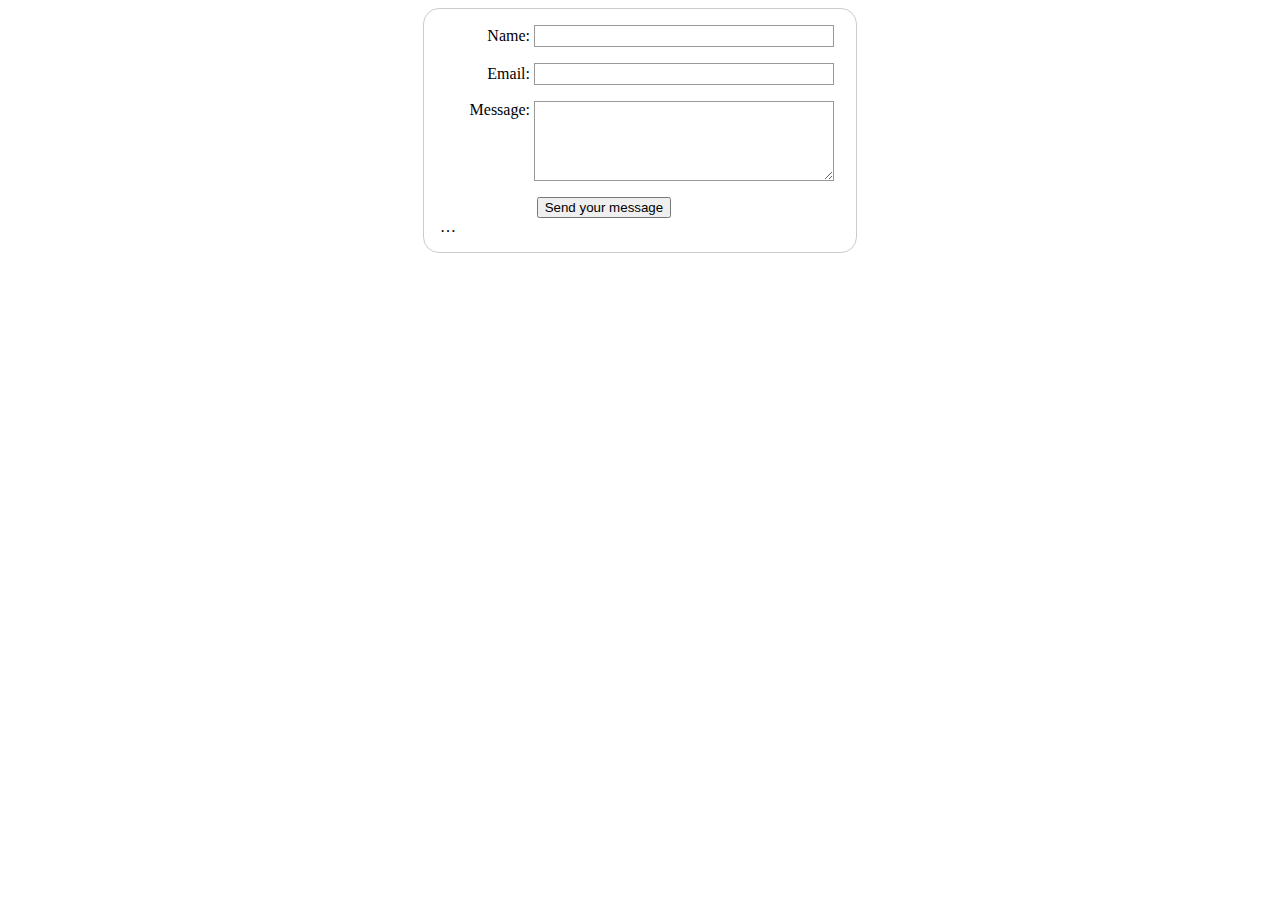
<file: wwr/contactus.html>
<!DOCTYPE html>
<html lang="en">
<head>
    <meta charset="UTF-8">
    <meta http-equiv="X-UA-Compatible" content="IE=edge">
    <meta name="viewport" content="width=device-width, initial-scale=1.0">
    <style>
        form {
    /* Center the form on the page */
    margin: 0 auto;
    width: 400px;
    /* Form outline */
    padding: 1em;
    border: 1px solid #ccc;
    border-radius: 1em;
  }
  
  ul {
    list-style: none;
    padding: 0;
    margin: 0;
  }
  
  form li + li {
    margin-top: 1em;
  }
  
  label {
    /* Uniform size & alignment */
    display: inline-block;
    width: 90px;
    text-align: right;
  }
  
  input,
  textarea {
    /* To make sure that all text fields have the same font settings
       By default, textareas have a monospace font */
    font: 1em sans-serif;
  
    /* Uniform text field size */
    width: 300px;
    box-sizing: border-box;
  
    /* Match form field borders */
    border: 1px solid #999;
  }
  
  input:focus,
  textarea:focus {
    /* Additional highlight for focused elements */
    border-color: #000;
  }
  
  textarea {
    /* Align multiline text fields with their labels */
    vertical-align: top;
  
    /* Provide space to type some text */
    height: 5em;
  }
  
  .button {
    /* Align buttons with the text fields */
    padding-left: 90px; /* same size as the label elements */
  }
  
  button {
    /* This extra margin represent roughly the same space as the space
       between the labels and their text fields */
    margin-left: 0.5em;
  }
    </style>
    <title>FAQs</title>
</head>
<body>
    <form action="/my-handling-form-page" method="post">
        <ul>
          <li>
            <label for="name">Name:</label>
            <input type="text" id="name" name="user_name" />
          </li>
          <li>
            <label for="mail">Email:</label>
            <input type="email" id="mail" name="user_email" />
          </li>
          <li>
            <label for="msg">Message:</label>
            <textarea id="msg" name="user_message"></textarea>
          </li>
          <li class="button">
            <button type="submit">Send your message</button>
          </li>
          …
        </ul>
      </form>
</body>
</html>
</file>
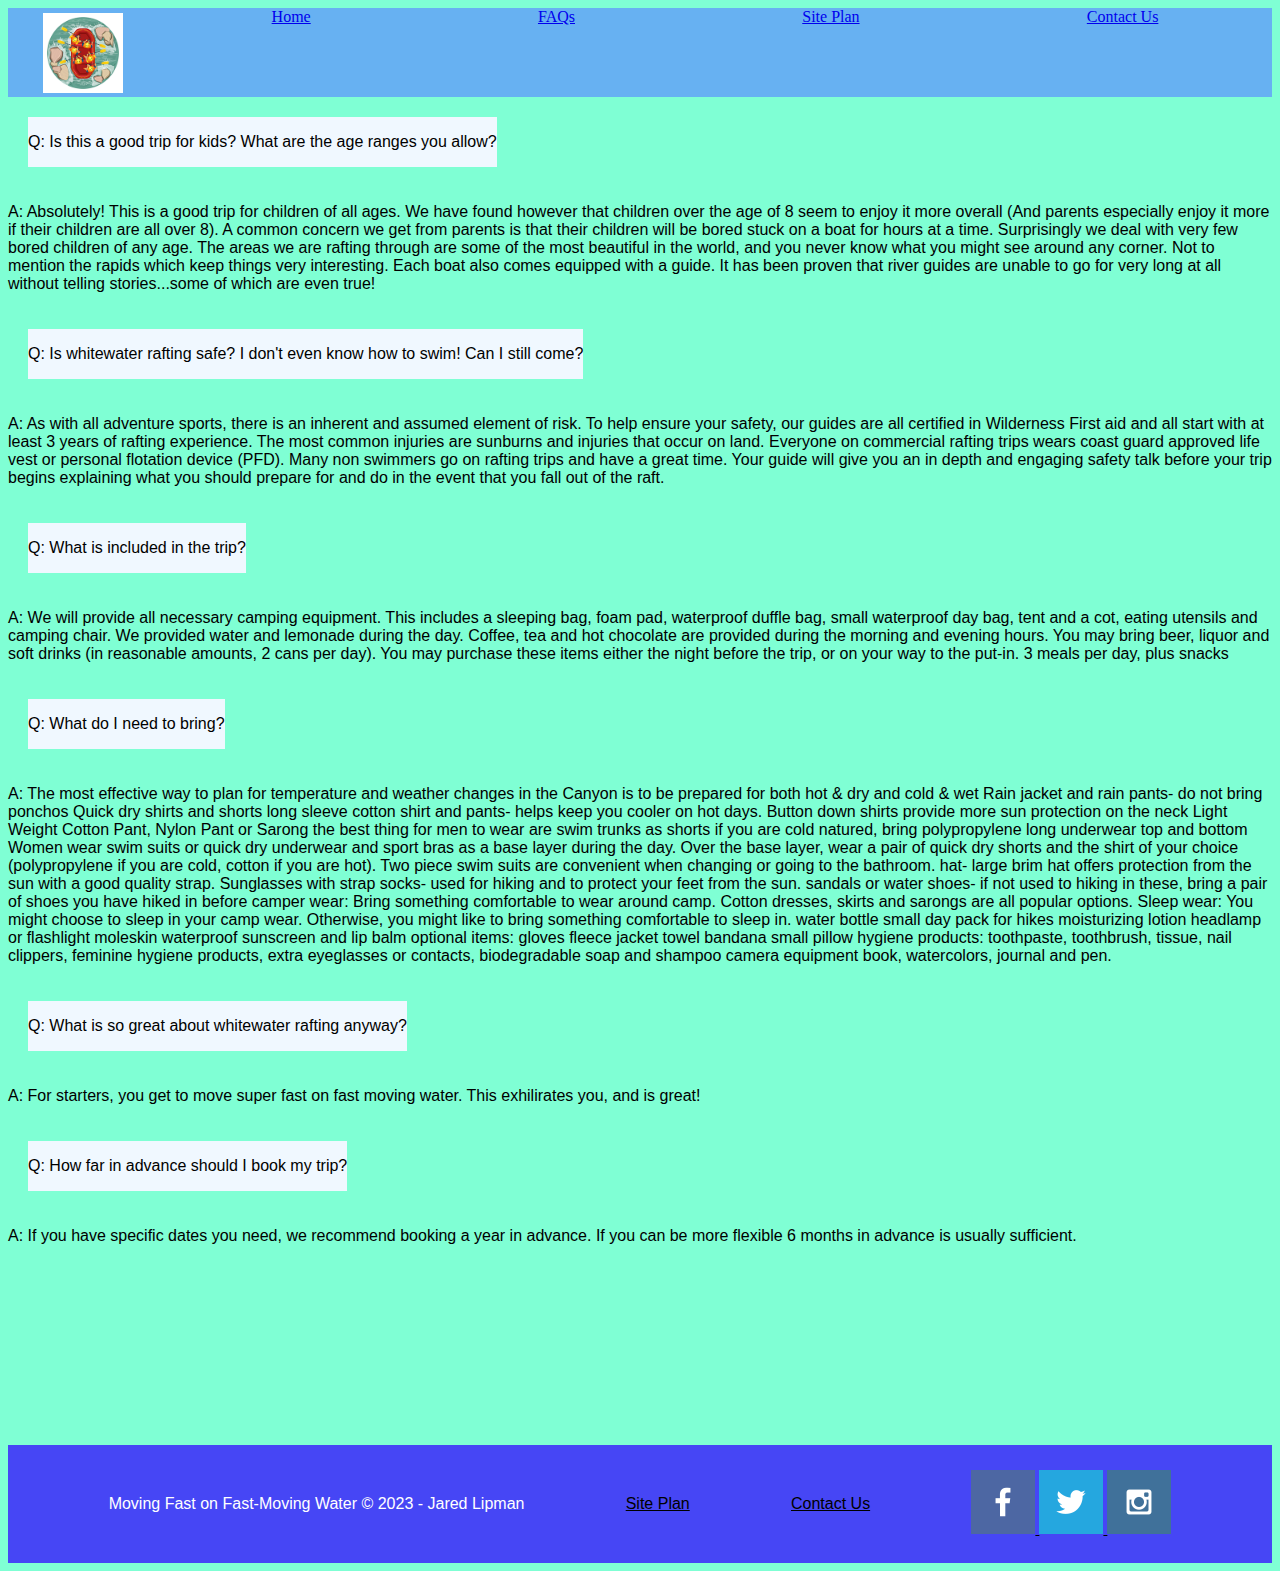
<file: wwr/faqs.html>
<!DOCTYPE html>
<html lang="en">
<head>
    <meta charset="UTF-8">
    <meta http-equiv="X-UA-Compatible" content="IE=edge">
    <meta name="viewport" content="width=device-width, initial-scale=1.0">
    <link rel="stylesheet" href="styles/style.css">
    <title>FAQs</title>
</head>
<body>
    <header>
        <a id="logo_link" href="index.html">
            <img class="logo" src="images/logo10_200.png" alt="Moving  Fast OFMW Logo">
        </a>
        <nav>
            <a href="index.html">Home</a>
            <a href="faqs.html">FAQs</a>
            <a href="site-plan-rafting.html">Site Plan</a>
            <a href="contactus.html">Contact Us</a>
        </nav>
    </header>

    <div class="faq">
        <p>Q: Is this a good trip for kids? What are the age ranges you allow?</p>
    </div>
    <p>A: Absolutely! This is a good trip for children of all ages. We have found however that children over the age of 8 seem to enjoy it more overall (And parents especially enjoy it more if their children are all over 8). A common concern we get from parents is that their children will be bored stuck on a boat for hours at a time. Surprisingly we deal with very few bored children of any age. The areas we are rafting through are some of the most beautiful in the world, and you never know what you might see around any corner. Not to mention the rapids which keep things very interesting. Each boat also comes equipped with a guide. It has been proven that river guides are unable to go for very long at all without telling stories...some of which are even true!</p>
    <div class="faq">
        <p>Q: Is whitewater rafting safe? I don't even know how to swim! Can I still come?</p>
    </div>
    <p>A: As with all adventure sports, there is an inherent and assumed element of risk. To help ensure your safety, our guides are all certified in Wilderness First aid and all start with at least 3 years of rafting experience. The most common injuries are sunburns and injuries that occur on land.
        Everyone on commercial rafting trips wears coast guard approved life vest or personal flotation device (PFD). Many non swimmers go on rafting trips and have a great time. Your guide will give you an in depth and engaging safety talk before your trip begins explaining what you should prepare for and do in the event that you fall out of the raft.</p>
    <div class="faq">
        <p>Q: What is included in the trip?</p>
    </div>
    <p>A: We will provide all necessary camping equipment. This includes a sleeping bag, foam pad, waterproof duffle bag, small waterproof day bag, tent and a cot, eating utensils and camping chair.
        We provided water and lemonade during the day. Coffee, tea and hot chocolate are provided during the morning and evening hours. You may bring beer, liquor and soft drinks (in reasonable amounts, 2 cans per day). You may purchase these items either the night before the trip, or on your way to the put-in. 3 meals per day, plus snacks</p>
    <div class="faq">
        <p>Q: What do I need to bring?</p>
    </div>
    <p>A: The most effective way to plan for temperature and weather changes in the Canyon is to be prepared for both hot & dry and cold & wet Rain jacket and rain pants- do not bring ponchos Quick dry shirts and shorts long sleeve cotton shirt and pants- helps keep you cooler on hot days. Button down shirts provide more sun protection on the neck Light Weight Cotton Pant, Nylon Pant or Sarong the best thing for men to wear are swim trunks as shorts if you are cold natured, bring polypropylene long underwear top and bottom Women wear swim suits or quick dry underwear and sport bras as a base layer during the day. Over the base layer, wear a pair of quick dry shorts and the shirt of your choice (polypropylene if you are cold, cotton if you are hot). Two piece swim suits are convenient when changing or going to the bathroom. hat- large brim hat offers protection from the sun with a good quality strap. Sunglasses with strap socks- used for hiking and to protect your feet from the sun. sandals or water shoes- if not used to hiking in these, bring a pair of shoes you have hiked in before camper wear: Bring something comfortable to wear around camp. Cotton dresses, skirts and sarongs are all popular options. Sleep wear: You might choose to sleep in your camp wear. Otherwise, you might like to bring something comfortable to sleep in. water bottle small day pack for hikes moisturizing lotion headlamp or flashlight moleskin waterproof sunscreen and lip balm optional items: gloves fleece jacket towel bandana small pillow hygiene products: toothpaste, toothbrush, tissue, nail clippers, feminine hygiene products, extra eyeglasses or contacts, biodegradable soap and shampoo camera equipment book, watercolors, journal and pen.</p>
    <div class="faq">
        <p>Q: What is so great about whitewater rafting anyway?</p>
    </div>
    <p>A: For starters, you get to move super fast on fast moving water. This exhilirates you, and is great!</p>
    <div class="faq">
        <p>Q: How far in advance should I book my trip?</p>
    </div>
    <p>A: If you have specific dates you need, we recommend booking a year in advance. If you can be more flexible 6 months in advance is usually sufficient.</p>

    <footer>
        <p>Moving Fast on Fast-Moving Water &copy; 2023 - Jared Lipman</p>
        <p><a href="site-plan-rafting.html">Site Plan</a></p>
        <p><a href="contactus.html">Contact Us</a></p>
        <div class="social">
            <a href="https://facebook.com" target="_blank">
                <img src="images/facebook.png" alt="fb icon">
            </a>
            <a href="https://twitter.com" target="_blank">
                <img src="images/twitter.png" alt="twitter icon">
            </a>
            <a href="https://instagram.com" target="_blank">
                <img src="images/instagram.png" alt="instagram icon">
            </a>
        </div>
    </footer>
</body>
</html>
</file>
<file: component/styles.css>
.dropbtn {
    background-color: #165a00;
    color: white;
    padding: 16px;
    font-size: 16px;
    border: none;
  }
  
  .dropdown {
    position: relative;
    display: inline-block;
  }
  
  .dropdown-content {
    display: none;
    position: absolute;
    background-color: #f1f1f1;
    min-width: 160px;
    box-shadow: 0px 8px 16px 0px rgba(0,0,0,0.2);
    z-index: 1;
  }
  
  .dropdown-content a {
    color: black;
    padding: 12px 16px;
    text-decoration: none;
    display: block;
  }
  
  .dropdown-content a:hover {background-color: #ddd;}
  
  .dropdown:hover .dropdown-content {display: block;}
  
  .dropdown:hover .dropbtn {background-color: #f0e90b;}
</file>
<file: education/styles/style.css>
body {background-color: lightpink;}
h1 {color: white;
font-size: 50px;
margin-bottom: 40px;
text-align: center;
font-family: sans-serif;}
h1:hover {color: black;}
#quote {color:white;
font-family: serif;
font-size: small;
text-align: center;
margin-bottom: 20px;}
#quoteGiver {color: white;
text-align: center;
font-family: sans-serif;
font-size: medium;
margin-bottom: 30px;}
.principles {font-family: sans-serif;
font-size: medium;
color: black;
text-align: justify;
margin-bottom: 10px;
font-weight: 1000;
margin-left: 500px;}
img {margin-top: 20px;
    display: block;
    margin-left: auto;
    margin-right: auto;;
max-width: 10%;}
</file>
<file: week_09_challenge/styles/styles.css>
main{
    display: grid;
    grid-template-columns: 1fr;
    grid-template-rows: 1fr 1fr 1fr;
    max-width: 300px;
}

footer{
    display: grid;
    grid-template-columns: 1fr 1fr 1fr;
    grid-template-rows: 1fr;
    max-width: 300px;
}

.footer-text line-right{
    padding: 5px;
}
</file>
<file: whyipony/styles/home.css>
@import url('https://fonts.googleapis.com/css2?family=Montserrat&family=Shadows+Into+Light&display=swap');

:root {
  --primary-color: #23ACC9   ;
  --secondary-color: #FEFEFE ;
  --accent1-color: #F140A9;
  --accent2-color: #E90F90;

  --heading-font: "Shadows Into Light";
  --paragraph-font: "Montserrat";

  --headline-color-on-white: #F140A9;
  --headline-color-on-color: white;
  --paragraph-color-on-white: #23ACC9;
  --paragraph-color-on-color: white;
  --paragraph-background-color: #23ACC9  ;
  --nav-link-color: #E90F90;
  --nav-background-color: #F140A9;
  --nav-hover-link-color: white;
  --nav-hover-background-color: #E90F90;
}

header {background-color: #2490a5;
    display: grid;
    grid-template-columns: 150px auto 150px;
    grid-template-rows: 55px 55px 55px;
}

.logo {
    width: 150px;
    margin-left: 10px;
    margin-top: 10px;
    margin-bottom: 10px;
    grid-column: 1/2;
}

#logo-link {
    grid-column: 1/2;
}

nav {
    grid-column: 2/3;
    grid-row: 2/3;
    text-align: center;
}

content {
    max-width: 1600px;
    margin: 0 auto;
}

body {
    background-color: #23ACC9;
    font-size: 18px;
    max-width: 1600px;
    margin: 0 auto;
  }

.hero {
    width: 100%;
}

.first {
    width: fit-content;
    background-color: aliceblue;
    margin-left: 10px;
    padding: 10px;
}

.left {
    width: 500px;
    background-color: aliceblue;
    margin-left: 10px;
    padding: 10px;
}

.right {
    width: 500px;
    background-color: aliceblue;
    margin-left: 980px;
    padding: 10px;
}

.one {
    width: 500px;
    margin-left: 20px;
}

.two {
    width: 500px;
    margin-left: 980px;
}

footer {
    background-color: #F140A9;
    display: grid;
    grid-template-columns: 1fr 1fr 1fr 1fr 1fr;
    grid-template-rows: 1fr 1fr 1fr;
    grid-template-rows: 20px 20px 20px;
}

nav {
    display: grid;
    grid-template-columns: 1fr 1fr 1fr;
    width: 500px;
    margin-left: 200px;
    font-family: "montserrat";
}

.site-plan-link {
    grid-column: 5/6;
    grid-row: 2/3;
}

.name {
    grid-row: 1/2;
    grid-column: 3/4;
    
}

p {
    font-family: "Montserrat", Arial, Helvetica, sans-serif;
}

h1 {
    font-family: "Shadows Into Light", 'Courier New', Courier, monospace;
}

.my-name {
    grid-column: 1/3;
    grid-row: 1/2;
    margin-left: 20px;
}

.dropbtn {
    background-color: #165a00;
    color: white;
    padding: 16px;
    font-size: 16px;
    border: none;
  }
  
  .dropdown {
    position: relative;
    display: inline-block;
  }
  
  .dropdown-content {
    display: none;
    position: absolute;
    background-color: #f1f1f1;
    min-width: 160px;
    box-shadow: 0px 8px 16px 0px rgba(0,0,0,0.2);
    z-index: 1;
  }
  
  .dropdown-content a {
    color: black;
    padding: 12px 16px;
    text-decoration: none;
    display: block;
  }
  
  .dropdown-content a:hover {background-color: #ddd;}
  
  .dropdown:hover .dropdown-content {display: block;}
  
  .dropdown:hover .dropbtn {background-color: #f0e90b;}

  .mtm6 {
    max-width: fit-content;
  }

.fan {
    display: block;
    width: 50%;
    margin-left: auto;
    margin-right: auto;
    padding: 20px;
}

.mtm6 {
    display: block;
    width: 50%;
    margin-left: auto;
    margin-right: auto;

}

#meetthe {
    text-align: center;
}

.even {
    display: block;
    max-width: 500px;
    width: 50%;
    margin-left: auto;
}

.odd {
    display: block;
    max-width: 500px;
    width: 50%;
    margin-right: auto;
}

.credit {
    text-align: center;
}
</file>
<file: wwr/styles/style.css>
p {font-family: Arial, Helvetica, sans-serif;}
#hero-img {
    width: 100%;
}
#content{
    max-width: 1600px;
    margin: 0 auto;
}
nav a {
    text-align: center;
}
.home-grid {
    display:grid;
    grid-template-columns: 10fr 10fr 10fr 10fr 10fr 10fr 10fr 10fr 10fr 10fr;
}
#hero-msg h1 {text-align: center;} 
#hero-msg h4 {text-align: center;}
.button-box {text-align: center;}
main section {text-align: center;}
body {background-color: aquamarine;}
header {background-color: rgb(103, 177, 242);
        display: grid;
        grid-template-columns: 150px auto;
    }
nav a:hover {background-color: blueviolet;
color: black;}
.book {background-color: cyan;
color: black;}
.join {background-color: cyan;
color: black;}
.book:hover {background-color: darkturquoise;
color: white;}
.join:hover {background-color: darkturquoise;
color: white;}
#background {background-color: teal;
    height: 750px;
grid-column: 1/11;
grid-row: 4/9;
}
.msg {background-color: azure;}
footer {background-color: rgb(70, 70, 245);
    margin-top: 200px;
color: white;
padding: 25px 50px;
display: flex;
    justify-content: space-around;
    align-items: center;
}
.home-title {color: black;
font-family: pony, Georgia, 'Times New Roman', Times, serif;
margin-top: 10px;}
.msg h2 {color: black;}
.msg p {color: black;}
footer a {color: black;}
footer a:hover {color: black;}
.icon {
    width: 80px;
}
.logo {
    width: 80px;
}
h2 {font-family: pony, Georgia, 'Times New Roman', Times, serif;}
.book, .join {
    background-color: #d9c2a3;
    color: black;
    text-decoration: none;
    font-size: 18px;
    padding: 15px 30px;
    margin-top: 50px;
    border-radius: 5px;
}
.card-img {
    border: 10px solid #d9c2a3;
}
main section img {
    box-sizing: border-box;
}
.rivers-card, .camping-card, .rapids-card {   margin: 200px 0;}
nav {
    display: flex;
    justify-content: space-around;
}
#logo_link {
    padding-top: 5px;
    justify-self: center;
    align-self: center;
}
#hero {
    display: grid;
    grid-template-columns: 1fr 3fr 1fr;
    margin-top: -100px;
}
#hero-box {
    grid-column: 1/4;
    grid-row: 1/3;
    z-index: -1;
}
#hero-msg h4 {
    grid-column: 2/3;
    grid-row: 1/2;
    color: white;
}
#hero-msg {
    grid-column: 2/3;
    grid-row: 1/2;
    margin-top: 100px;
}
.card-img, .mountains {
    width: 100%;
}
.rivers-card {
    grid-column: 2/4;
    grid-row: 2/3;
}
.camping-card {
    grid-column: 5/7;
    grid-row: 2/3;
}
.rapids-card {
    grid-column: 8/10;
    grid-row: 2/3;
}
.mountains {
    width: 100%;
    grid-column: 2/7;
    grid-row: 5/8;
    box-shadow: 5px 5px 10px #6f7364;
}
.msg {
    background-color: #6f7364;
    padding: 35px;
    grid-column: 6/10;
    grid-row: 6/7;
    box-shadow: 5px 5px 10px #6f7364;
}
.card-img {
    border: 10px solid #d9c2a3;
    transition: transform .5s;
    box-shadow: 5px 5px 10px #6f7364;
}
.card-img:hover {
    opacity: .6;
    transform: scale(1.1);
}

@media screen and (max-width: 900px) {
    #hero, .home-grid {
        display: block;
        height: auto;
    }
    nav, footer {
        flex-direction: column;
    }
    nav a {
        display: block;
        padding: 15px;
    }
    #hero {
        margin-top: 0;
    }
    #hero-msg {
        margin-top: 0;
    }
    #hero-msg h4 {
        display: none;
    }
    .home-title {
        font-size: 25px;
        color: #6f7364;
    }
    .rivers-card, .camping-card, .rapids-card { 
        margin: 50px auto;
        width: 60%;
    }
    #background {
        display: none;
    }
    .mountains, .msg {
        width: 80%;
        display: block;
        margin: 0 auto;
    }
    footer {
        margin-top: 25px;
    }
}

.faq{
    display: inline-block;
    background-color: aliceblue;
    margin: 20px;
}
</file>
<file: positionstyles.css>
/* CSS - Name: "positionstyles.css" */
/* Activity 1 styles */
.content1 {
  /* This is the parent of the activity 1 boxes. */
display: grid;
grid-template-columns: 1fr 1fr;
justify-items: center;
grid-gap: 20px;
}
.red1 { 
  width: 100%; 
  height: 100px; 
  background-color: red; 
  grid-column: 1/3;

} 
.green1 {
  width: 200px; 
  height: 200px; 
  background-color: green; 

} 
.yellow1 {
  width: 200px; 
  height: 200px; 
  background-color: gold; 
} 
.blue1 {
  width: 100%; 
  height: 100px; 
  background-color: blue; 
  grid-column: 1/3;
} 
/* Activity 2 styles */ 
.content2 {
  /* This is the parent of the activity 2 boxes. */
  display: grid;
  grid-template-columns: 50px 50px 50px 50px 50px;
  grid-template-rows: 50px 50px 50px 50px 50px;
}
.red2 {
  width: 100px; 
  height: 100px; 
  background-color: red;
} 
.green2 { 
  width: 100px; 
  height: 100px; 
  background-color: green; 
  grid-column: 2/2;
  grid-row: 2/2;
} 
.yellow2 {
  width: 100px; 
  height: 100px; 
  background-color: gold; 
  grid-column: 3/3;
  grid-row: 3/3;
} 
.blue2 {
  width: 100px; 
  height: 100px; 
  background-color: blue; 
  grid-column: 4/4;
  grid-row: 4/4;
} 
/* Activity 3 styles */ 
.content3 {
  /* This is the parent of the activity 3 boxes. */
  display: grid;
grid-template-columns: 50% 50%;
grid-column-gap: 100px;
}
.red3 {
  width: 100%; 
  height: 100px; 
  background-color: red; 
  grid-column: 1/4;
} 
.green3 {
  width: 1/2; 
  height: 200px; 
  background-color: green;
  grid-column: 1/2;
} 
.yellow3 {
  width: 2/4; 
  height: 200px; 
  background-color: gold;
  grid-column: 2/4;
} 
.blue3 {
  width: 100%;
  height: 100px; 
  background-color: blue; 
  grid-column: 1/4;
} 
/* Activity 4 styles */ 
.content4 {
  /* This is the parent of the activity 4 boxes. */
  height: 400px;
  width: 600px;
  display: grid;
  grid-template-columns: 50% 50%;
  grid-template-rows: 33.3% 33.3% 33.3%;
}
.red4 {
  width: auto; 
  height: auto;
  background-color: red; 
  grid-row: 1/4;
  grid-column: 1/2;
} 
.green4 {
  width: auto; 
  height: auto; 
  background-color: green; 
  grid-column: 2/3;
  grid-row: 1/2;
} 
.yellow4 {
  width: auto; 
  height: auto; 
  background-color: gold; 
  grid-column: 2/3;
  grid-row: 2/3;
} 
.blue4 {
  width: auto; 
  height: auto; 
  background-color: blue; 
  grid-column: 2/3;
  grid-row: 3/4;
} 
/* Activity 5 styles */ 
.content5 {
  /* This is the parent of the activity 5 boxes. */
  height: 400px;
  width: 900px;
}
.red5 { 
  width: 100%; 
  height: 100px; 
  background-color: red; 
} 
.green5 { 
  width: 150px; 
  height: 150px; 
  background-color: green; 
  float: left;

} 
.yellow5 {
  width: 100%; 
  height: 200px; 
  background-color: gold; 

} 
.blue5 {
  width: 100%; 
  height: 100px; 
  background-color: blue; 
} 
/* Activity 6 styles */ 
.content6 {
  /* This is the parent of the activity 6 boxes. */
  display: grid;
  grid-template-columns: 100px 100px 100px 100px 100px 100px;
  grid-template-rows: 100px 100px 100px 100px 100px 100px;
}
.red6 {
  width: auto; 
  height: auto; 
  background-color: red; 
  grid-row: 1/3;
  grid-column: 1/5;
  z-index: -2;
} 
.green6 {
  width: auto; 
  height: auto; 
  background-color: green; 
  grid-row: 5/7;
  grid-column: 1/3;
} 
.yellow6 {
  width: auto; 
  height: auto; 
  background-color: gold; 
  grid-column: 5/7;
  grid-row: 3/7;
} 
.blue6 {
  width: auto; 
  height: auto; 
  background-color: blue; 
  grid-column: 2/6;
  grid-row: 2/6;
  z-index: -1;
} 


/* Do not make any changes below here */
.activity {
  width: 70%; 
  margin: 20px auto; 
  font-family: Arial, sans-serif; 
  border: 1px solid black; 
  padding: 10px; 
  clear:both; 
  overflow: auto;
} 

.hint {
  border: 1px solid grey;
  background: #e0e0e0;
  padding: .5em;
  position: relative;
  margin: 1em 0;
}
.hint h3 {
  margin: 0;
}
.hint:hover {
  background: #d0d0d0;
}
.hint > div {
  display: none;
}

.hint input[type=checkbox] {
  position: absolute;
  width: 100%;
  height: 100%;
  opacity: 0;
  z-index: 1;
  cursor: pointer;
}

.hint input[type=checkbox]:checked ~ div {
  display: block;
}

.hint i {
  position: absolute;
  transform: translate(-6px, 0);
  margin-top: 16px;
  right: 10px;
  top: -3px;
}
.hint i:before, .hint i:after {
  content: "";
  position: absolute;
  background-color: black;
  width: 3px;
  height: 9px;
}
.hint i:before {
  transform: translate(2px, 0) rotate(45deg);
}
.hint i:after {
  transform: translate(-2px, 0) rotate(-45deg);
}

.hint input[type=checkbox]:checked ~ i:before {
  transform: translate(-2px, 0) rotate(45deg);
}
.hint input[type=checkbox]:checked ~ i:after {
  transform: translate(2px, 0) rotate(-45deg);
}
.hint a {
  position: relative;
  z-index: 1;
}
</file>
<file: whyipony/styles/site-plan.css>
/* if you are using any Google fonts change the font names below to your fonts. 
Any spaces in your font name should be replaced with a +. 
Fonts are separated by a | */
@import url('https://fonts.googleapis.com/css2?family=Montserrat&family=Shadows+Into+Light&display=swap');

:root {
  /* change the values below to your colors from your palette */
  --primary-color: #23ACC9   ;
  --secondary-color: #FEFEFE ;
  --accent1-color: #F140A9;
  --accent2-color: #E90F90;

  /* change the values below to your chosen font(s) */
  --heading-font: Shadows Into Light;
  --paragraph-font: Montserrat;

  /* these colors below should be chosen from among your palette colors above */
  --headline-color-on-white: #F140A9;  /* headlines on a white background */ 
  --headline-color-on-color: white; /* headlines on a colored background */ 
  --paragraph-color-on-white: #23ACC9; /* paragraph text on a white background */ 
  --paragraph-color-on-color: white; /* paragraph text on a colored background */ 
  --paragraph-background-color: #23ACC9  ;
  --nav-link-color: #E90F90;
  --nav-background-color: #F140A9;
  --nav-hover-link-color: white;
  --nav-hover-background-color: #E90F90;
}


/*  Look around below...but DON'T CHANGE ANYTHING! */

body {
  max-width: 1200px;
  margin: 0 auto;
  padding: 4em;
  font-size: 18px;
  text-align: center;
}
img {
  display: block;
  margin: 0 auto;
  max-width: 100%;
}
h1, h2, h3, h4, h5, h6 {
  font-family: var(--heading-font);
  color: var(--headline-color-on-white);
}
h2 {
  text-align: center;
}
hr {
  height: 3px;
  margin: 35px 0;
  background: var(--accent1-color);
}
header {
  padding: 1em;
  text-align: center;
  color: var(--headline-color-on-color);
  background-color: var(--paragraph-background-color);
}
header > h1, header > h2 {
  color: var(--headline-color-on-color);
}

p {
  font-family: var(--paragraph-font);
  color: var(--paragraph-color-on-white);
  padding: 1em;
}
.colors {
  width: 100%;
  min-width: 350px;
  margin: 30px auto;
}
.colors th {
  background-color: #999;
}
.colors td{
  width: 25%;
  height: 3em;
}

.primary {
  background-color: var(--primary-color);
}
.secondary {
  background-color: var(--secondary-color);
}
.accent1 {
  background-color: var(--accent1-color);
}
.accent2{
  background-color: var(--accent2-color);
}

p.colored {
  background-color: var(--paragraph-background-color);
  color: var(--paragraph-color-on-color);
}

nav {
  background-color: var(--nav-background-color);
  line-height: 3em;
  text-align: center;
  font-size: 1.2em;
}
nav  {
  list-style-type: none;
  display: flex;

}
nav a {
  padding:1em;
  min-width: 120px;
  text-decoration: none;
  padding: 10px;

}
nav a:link, nav a:visited {
  color: var(--nav-link-color);
}
nav a:hover {
  color: var(--nav-hover-link-color);
  background-color: var(--nav-hover-background-color);
}

.sitemap {
  display: grid;
  justify-content: center;

  grid-template-columns: repeat(6, 15%);
  grid-template-rows: 3em 1.5em 1.5em 3em;
  grid-template-areas: ". . home home . ."
    ". . . top . ."
    ". left left right right ."
    "page2 page2 . . page3 page3";
}
.sitemap > div {

  text-align: center;

}
.sm-home {
  grid-area: home;
  background-color: #ccc;
  line-height: 3em;
}
.sm-page2 {
  grid-area: page2;
  background-color: #ccc;
  line-height: 3em;
}
.sm-page3 {
  grid-area: page3;
  background-color: #ccc;
  line-height: 3em;
}

.top {
  grid-area: top;
  border-left: 1px solid;
}

.left {
  grid-area: left;
  border-top: 1px solid;
  border-left: 1px solid;
}

.right {
  grid-area: right;
  border-top: 1px solid;
  border-right: 1px solid;
}
</file>
